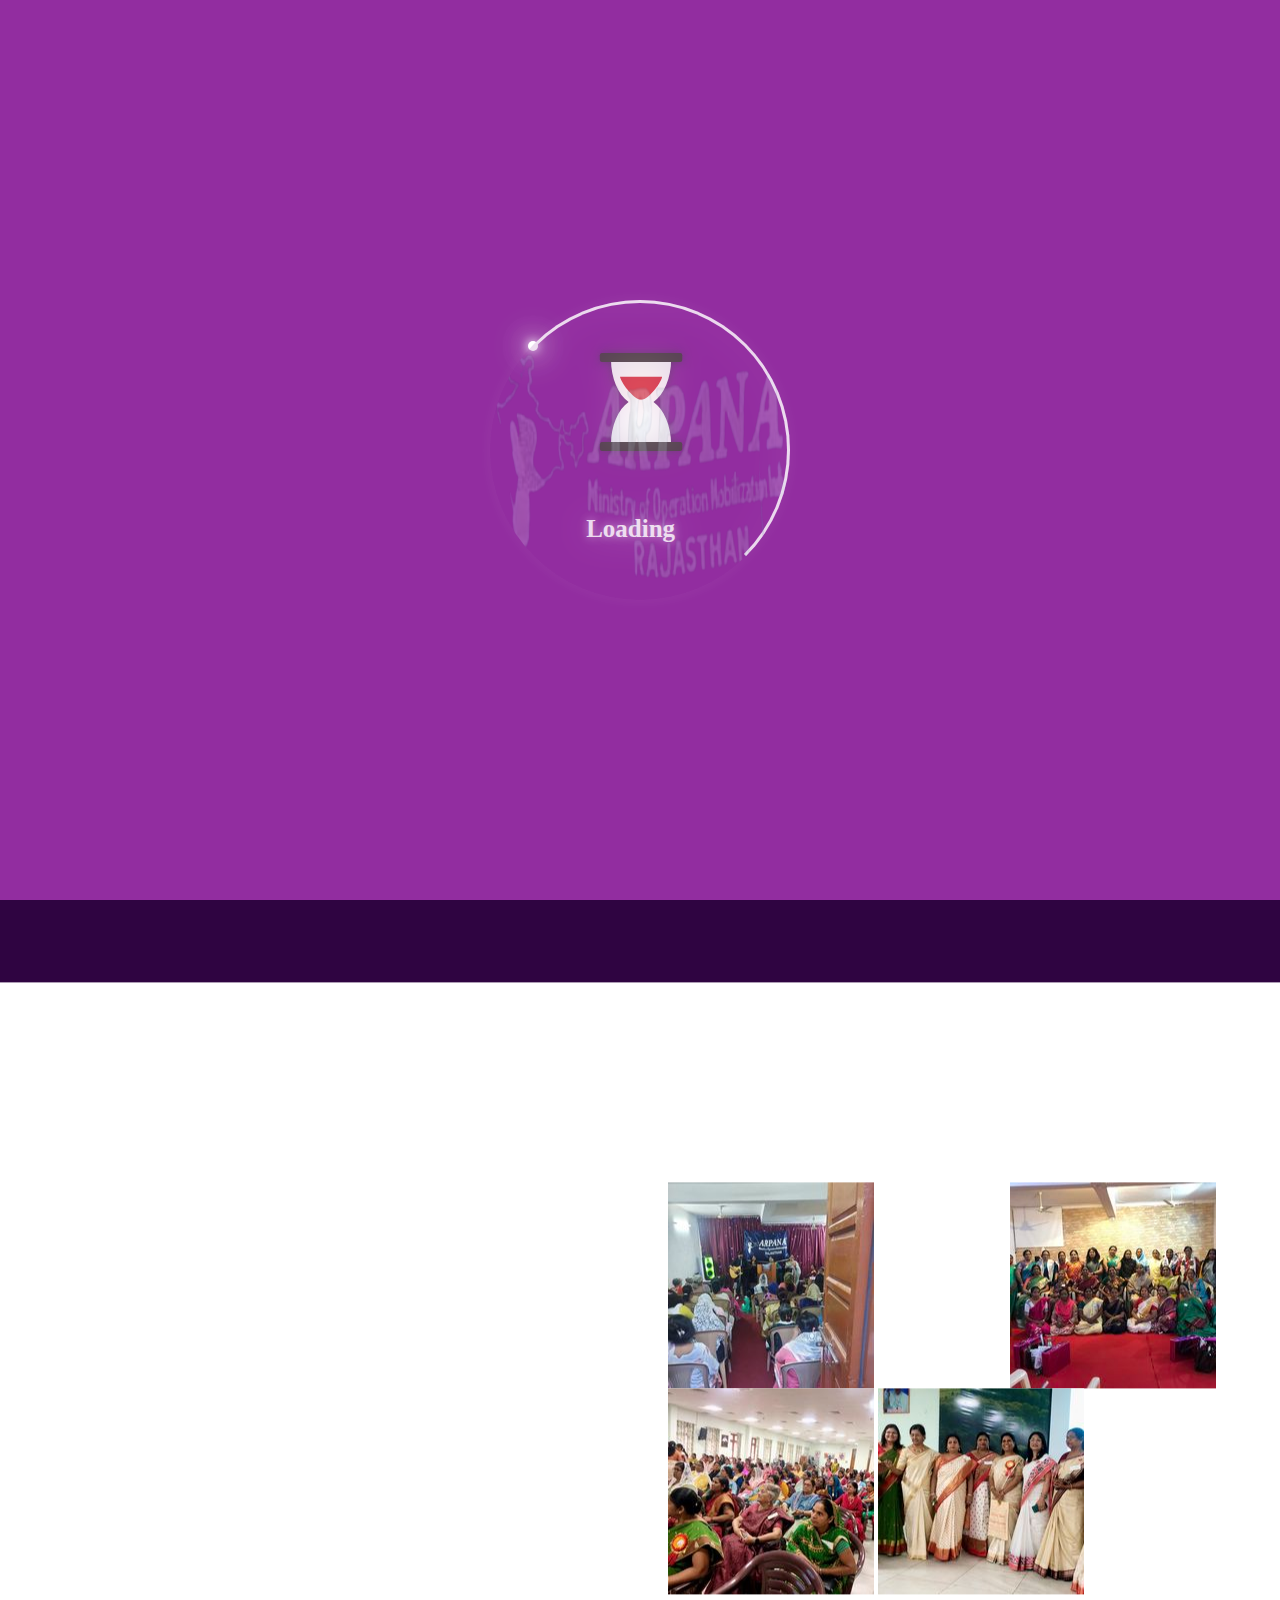
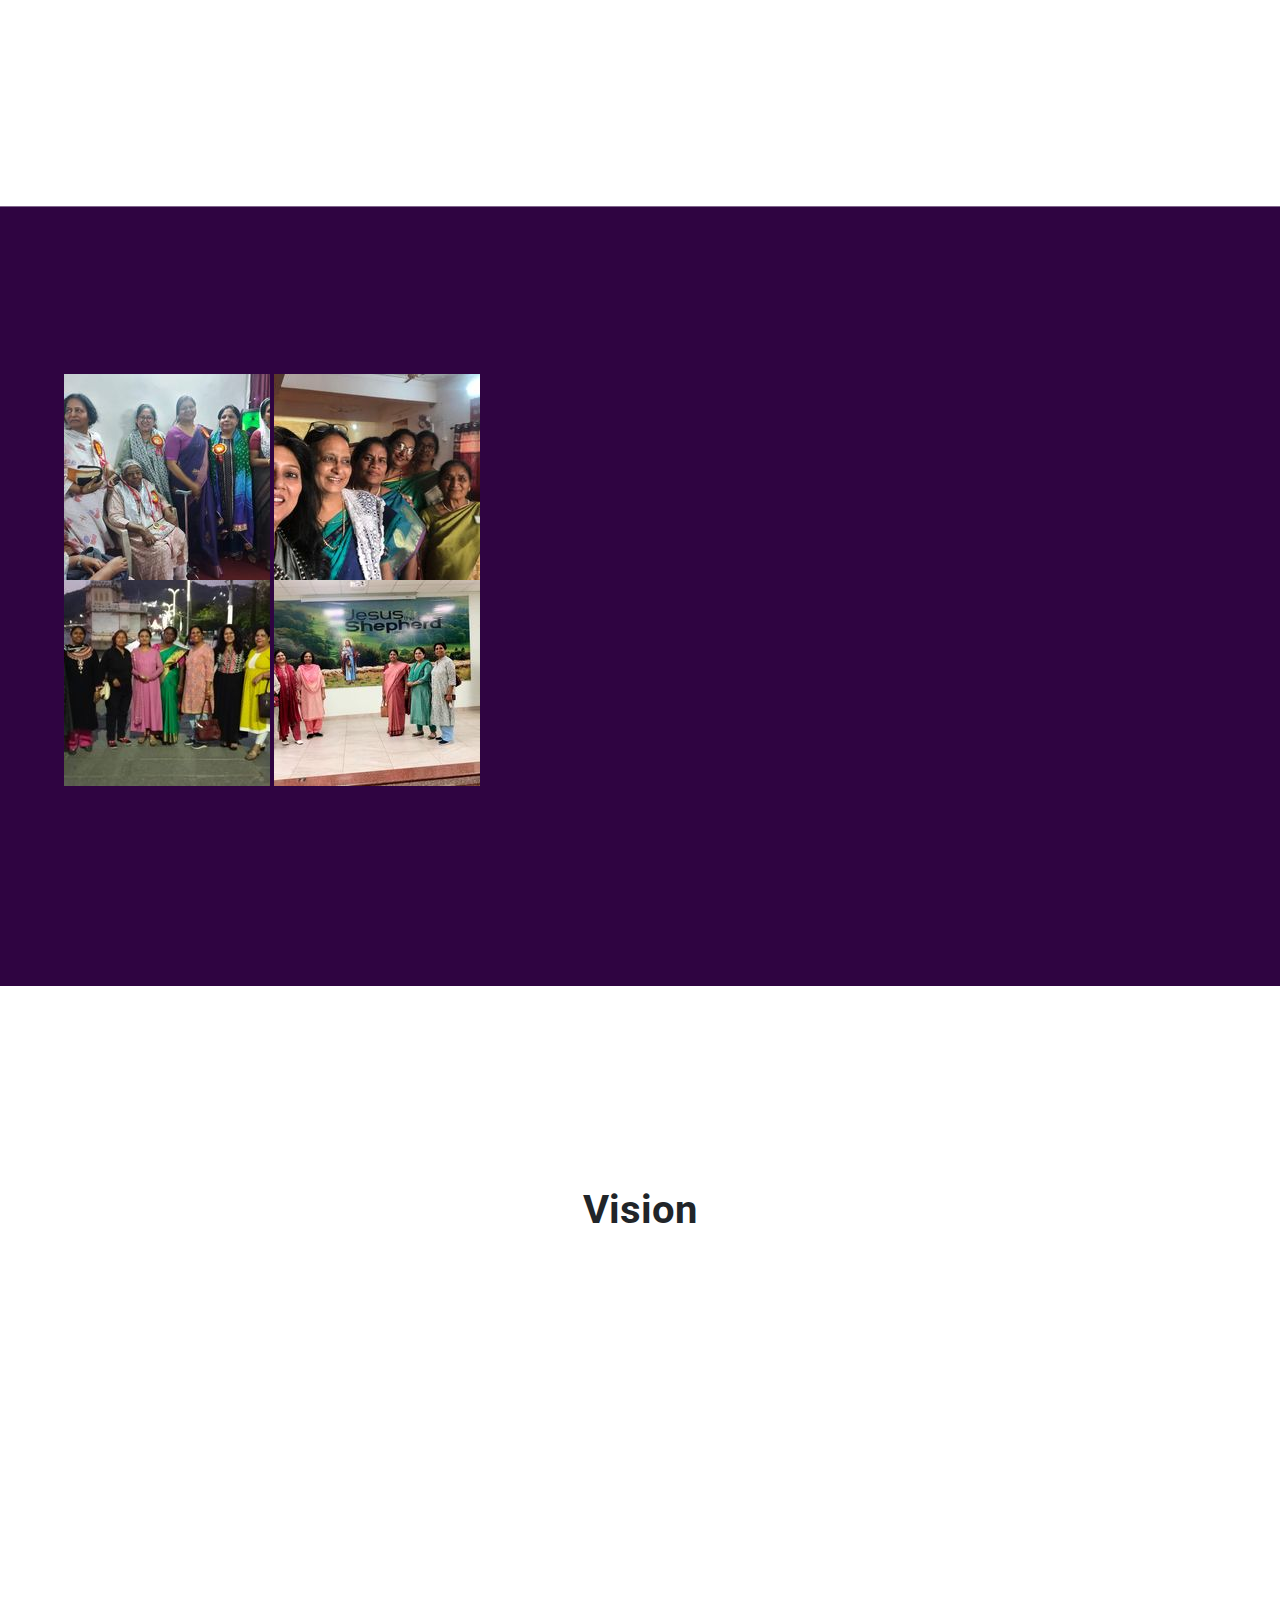
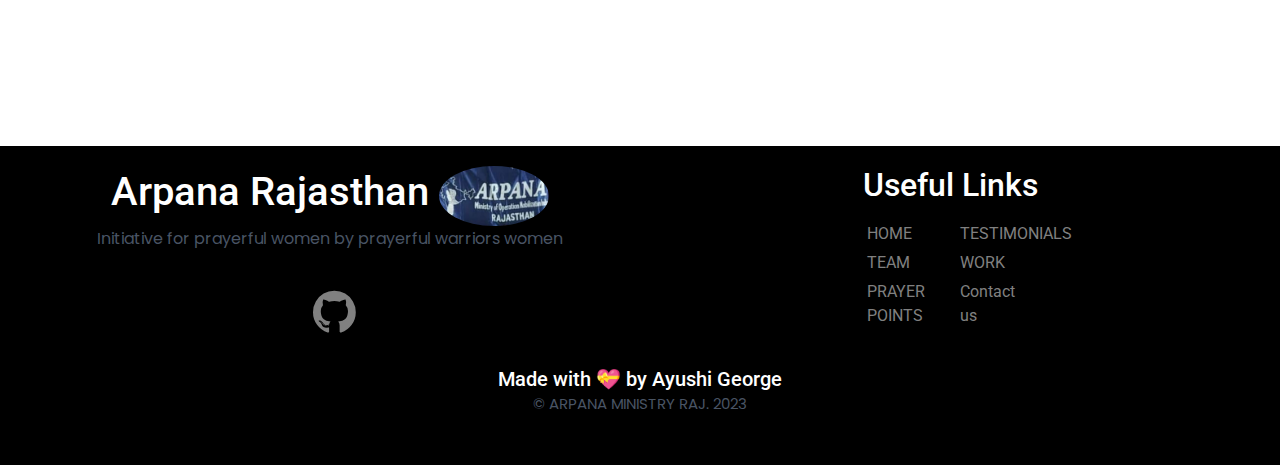
<file: index.html>
<!DOCTYPE html>
<html lang="en">
<head>
    <meta charset="UTF-8">
    <meta http-equiv="X-UA-Compatible" content="IE=edge">
    <meta name="viewport" content="width=device-width, initial-scale=0.8">
    <link href="styles.css" rel="stylesheet" type="text/css">
    <link href="https://unpkg.com/aos@2.3.1/dist/aos.css" rel="stylesheet">
    <script src="https://unpkg.com/aos@2.3.1/dist/aos.js"></script>
    <link rel="stylesheet" href="https://use.fontawesome.com/releases/v5.15.4/css/all.css" integrity="sha384-DyZ88mC6Up2uqS4h/KRgHuoeGwBcD4Ng9SiP4dIRy0EXTlnuz47vAwmeGwVChigm" crossorigin="anonymous"/>
    <link rel="stylesheet" href="https://cdnjs.cloudflare.com/ajax/libs/font-awesome/4.7.0/css/font-awesome.min.css">
    <!-- <link href="https://cdn.jsdelivr.net/npm/bootstrap@5.1.1/dist/css/bootstrap.min.css" rel="stylesheet" integrity="sha384-F3w7mX95PdgyTmZZMECAngseQB83DfGTowi0iMjiWaeVhAn4FJkqJByhZMI3AhiU" crossorigin="anonymous"> -->
    <link rel="icon" href="./images/arlogo-removebg-preview.png">
    <link rel="stylesheet" href="https://maxcdn.bootstrapcdn.com/bootstrap/4.0.0/css/bootstrap.min.css" integrity="sha384-Gn5384xqQ1aoWXA+058RXPxPg6fy4IWvTNh0E263XmFcJlSAwiGgFAW/dAiS6JXm" crossorigin="anonymous">
    <link href = "https://fonts.googleapis.com/icon?family=Material+Icons" rel = "stylesheet">
    <script src="https://code.jquery.com/jquery-3.2.1.slim.min.js" integrity="sha384-KJ3o2DKtIkvYIK3UENzmM7KCkRr/rE9/Qpg6aAZGJwFDMVNA/GpGFF93hXpG5KkN" crossorigin="anonymous"></script>
    <script src="https://cdnjs.cloudflare.com/ajax/libs/popper.js/1.12.9/umd/popper.min.js" integrity="sha384-ApNbgh9B+Y1QKtv3Rn7W3mgPxhU9K/ScQsAP7hUibX39j7fakFPskvXusvfa0b4Q" crossorigin="anonymous"></script>
    <script src="https://maxcdn.bootstrapcdn.com/bootstrap/4.0.0/js/bootstrap.min.js" integrity="sha384-JZR6Spejh4U02d8jOt6vLEHfe/JQGiRRSQQxSfFWpi1MquVdAyjUar5+76PVCmYl" crossorigin="anonymous"></script>
    <title>HackClubRAIT</title>
    <link rel="stylesheet" href="preloader.css">
</head>
<body class="no_scroll_bar_visible">
    <div id="loader_fixed_container">
        <div class="loader_container">
            <!-- <img src="hack_club logo.png" width="300px" height="300px" alt=""> -->
            <!-- <img src="image.png" width="300px" height="300px" alt=""> -->
            <div class="web_logo">
              <div class="border_loader"></div>
              <img id="website_logo" src="images/arlogo-removebg-preview.png" width="300px" height="300px" alt="" style=" position: absolute;
              opacity: .2;
              border-radius: 50%;
              box-shadow: 0px 0px 16px rgba(255, 255, 255, .3);
              backdrop-filter: blur(16px);
              z-index: 9999 !important;" >
    
            </div>
            <div class="area">
                <ul class="circles">
                  <li></li>
                  <li></li>
                  <li></li>
                  <li></li>
                  <li></li>
                  <li></li>
                  <li></li>
                  <li></li>
                  <li></li>
                  <li></li>
                </ul>
              </div>
            <div class="loader_content">
                <div id="hourglass_svg_loader">
                    <svg
                      id="Hourglass_svg"
                      width="93px"
                      height="98px"
                      viewBox="0 0 73 88"
                      version="1.1"
                      xmlns="http://www.w3.org/2000/svg"
                      xmlns:xlink="http://www.w3.org/1999/xlink"
                    >
                      <g id="hourglass">
                          <!-- fill="#ECF1F6" -->
                        <path
                          d="M63.8761664,86 C63.9491436,84.74063 64,83.4707791 64,82.1818182 C64,65.2090455 57.5148507,50.6237818 48.20041,44 C57.5148507,37.3762182 64,22.7909545 64,5.81818182 C64,4.52922091 63.9491436,3.25937 63.8761664,2 L10.1238336,2 C10.0508564,3.25937 10,4.52922091 10,5.81818182 C10,22.7909545 16.4851493,37.3762182 25.79959,44 C16.4851493,50.6237818 10,65.2090455 10,82.1818182 C10,83.4707791 10.0508564,84.74063 10.1238336,86 L63.8761664,86 Z"
                          id="glass"
                          fill="white"
                        ></path>
                        <rect
                          id="top-plate"
                          fill="#4D4544"
                          x="0"
                          y="0"
                          width="74"
                          height="8"
                          rx="2"
                        ></rect>
                        <rect
                          id="bottom-plate"
                          fill="#4D4544"
                          x="0"
                          y="80"
                          width="74"
                          height="8"
                          rx="2"
                        ></rect>
            
                        <g id="top-sand" transform="translate(18, 21)">
                          <clipPath id="top-clip-path" fill="white">
                            <rect x="0" y="0" width="38" height="21"></rect>
                          </clipPath>
            
                          <path
                            fill="#dc3545"
                            clip-path="url(#top-clip-path)"
                            d="M38,0 C36.218769,7.51704545 24.818769,21 19,21 C13.418769,21 1.9,7.63636364 0,0 L38,0 Z"
                          ></path>
                        </g>
            
                        <g id="bottom-sand" transform="translate(18, 55)">
                          <clipPath id="bottom-clip-path" fill="white">
                            <rect x="0" y="0" width="38" height="21"></rect>
                          </clipPath>
            
                          <g clip-path="url(#bottom-clip-path)">
                            <path
                              fill="#821eff"
                              d="M0,21 L38,21 C36.1,13.3636364 24.581231,0 19,0 C13.181231,0 1.781231,13.4829545 0,21 Z"
                            ></path>
                          </g>
                        </g>
                      </g>
                    </svg>
                  </div>
                  <div class="loading_process">
                    Loading<span class="dots"
                      ><span class="dot1">.</span><span class="dot2">.</span
                      ><span class="dot3">.</span></span
                    >
                  </div>
            </div>
    
        </div>
    </div>
    <nav class="nav navbar navbar-expand-lg navbar-dark fixed-top">
        <div class="progress-container">
            <div class="progress-bar" id="myBar"></div>
        </div>
        <a class="header" href="index.html">
            <img id="logo" src="./images/arlogo-removebg-preview.png">
            <div class="logo_header">
            
            <span style="color: #821ff3;">Arpana</span>
        
            </div>
        </a> 
        
        <button class="navbar-toggler" type="button" data-toggle="collapse" data-target="#navbarSupportedContent" aria-controls="navbarSupportedContent" aria-expanded="false" aria-label="Toggle navigation">
          <span class="navbar-toggler-icon"></span>
        </button>
        <div class="collapse navbar-collapse" id="navbarSupportedContent">
          <ul class="nav navbars navbar-nav ml-auto">
            <li><a href="index.html" class="active hover-line nav navbars">HOME</a></li><!-- NAVBAR HIGHLIGHT FOR CURRENT PAGE -->
            <li><a href="team.html" class="hover-line nav navbars">TEAM</a></li>
            <li><a href="projects.html"  class="hover-line nav navbars">MEETING</a></li>
            <li><a href="contributer.html"  class="hover-line nav navbars">PRAYING POINTS</a></li>
            <li><a href="opportunity.html"  class="hover-line nav navbars">TESTIMONIALS</a></li>
            <li><a href="blogs.html"  class="hover-line nav navbars">WORK</a></li>
            <li><a href="contact.html"  class="hover-line nav navbars">CONTACT US</a></li>
        </div>
      </nav>
    <div id="home_welcome" data-aos="zoom-out">
        <div id="banner_data">
            <h1 id="hackclub">ARPANA Rajasthan</h1><br>
            <h1 id ="hackclub-des">GOOD SHEPHERD MINISTRY</h1>
        </div>
    </div>
    <div class="context">
       
    </div>


<div class="area" >
            <ul class="circles">
                    <li></li>
                    <li></li>
                    <li></li>
                    <li></li>
                    <li></li>
                    <li></li>
                    <li></li>
                    <li></li>
                    <li></li>
                    <li></li>
            </ul>
    </div >
    <div id="home_about" style="transform: translateY(10%);">
        <div class="content" data-aos="fade-right">
            <h1><b>About Arpana</b></h1><br>
            <h3>Arpana Ministry is a chain of praying warriors all over India. It is a women only ministry, which tends to make impact with their prayers. We are committed to spiritual welfare of people and uplift them in means of prayer and meetings.
              This website serves as Arpana Ministry all in one place, you can prayer with us, contact us, connect with other prayer warriors of your city.
              May God bless us all
            </h3>
        </div>
        <div class="img-box">
            <img class="home_illus" src="images/armeet3.jpg">
            <img class="home_illus" src="images/armeet5.jpg">
            <img class="home_illus" src="images/armeet7.jpg">
            <img class="home_illus" src="images/armeet8.jpg">
        </div>
        
    </div>
    <div id="home_rait">
        <div class="img-box1">
            <img class="home_illus1" src="images/coreteam1.jpg">
            <img class="home_illus1" src="images/arpanateam1.jpg">
            <img class="home_illus1" src="images/arudp.jpg">
            <img class="home_illus1" src="images/coreteam4.jpg">
        </div>
        <div class="content" data-aos="fade-left">
            <h1><b>Arpana Jaipur</b></h1><br>
            <h3>Arpana Ministries is where all spiritual and faithful Christian ladies, who are focused essentially on <b>JESUS CHRIST</b>.
            </h3>
        </div>
    </div>
    <div id="home_vision">
        <h1><b>Vision</b></h1><br>
        <div data-aos="fade-up">
        <h2>Our aim is to flourish <br>the COMBINE PRAYER culture<br> to create a favorable environment for <br><b>all the sister from all the districts of Rajasthan.</b>      
        </h2><br><br>
        <h2>Let’s come together and learn, interact, and grow. 💻 </h2>
        </div><br>
    </div>
      <div id="navtbut" class="disappear">
      <a href = "#top">
        <button id = "buttontop">
        <i class = "material-icons">arrow_upward</i>  
        </button>
      </a>
            </div>
    <footer>
        <div class="footer">
            <div class="column1">
                <div class="footerHeading">
                    <div class="footerHeading1">
                        <h1>Arpana Rajasthan</h1>
                        <div class="logo-img">
                            <img src="./images/arlogo.jpg">
                        </div>
                    </div>
                    <p>Initiative for prayerful women by prayerful warriors women</p>
                </div>
                <div class="contactLink">
                    <div class="wrapper">
                        <ul>
                          <a href="https://github.com/ayushigeorge" target="_blank"><li class="github"><i class="fa fa-github fa-2x" aria-hidden="true"></i></li></a>
                         </ul>
                    </div>

                </div>

            </div>
            <div class="column2">
                <h2>Useful Links</h2>
                <div class="footerLinks">
                    <div class="g1">
                        <a href="index.html">HOME</a>
                        <a href="team.html">TEAM</a>
                        <a href="projects.html">PRAYER POINTS</a>
                    </div>
                    <div class="g2">
                        <a href="contributer.html">TESTIMONIALS</a>
                        <a href="opportunity.html"> WORK</a>
                        <a href="contact.html">Contact us</a>
                    </div>
                </div>

            </div>

        </div>
        <br><H5 style="margin: 0px;">Made with 💝 by Ayushi George</H5>
        <p style="display: flex; justify-content: center; padding-bottom: 1%; font-size: 15px;">&#169 ARPANA MINISTRY RAJ. 2023</p>
    </footer>
</body>
<script src="preloader.js"></script>
<script>

    AOS.init({
      duration: 1200,
    })
    // When the user scrolls the page, execute myFunction 
    window.onscroll = function() {myFunction()};
    document.getElementById("myBar").style.background="#EB384E";
    function myFunction() {
    var winScroll = document.body.scrollTop || document.documentElement.scrollTop;
    var height = document.documentElement.scrollHeight - document.documentElement.clientHeight;
    var scrolled = (winScroll / height) * 100;
    document.getElementById("myBar").style.width = scrolled + "%";
    }
    </script>
    <script>
      navtbut = document.getElementById("navtbut");

var navToTop = function () {
    var y = window.scrollY;
    if (y >= 220) {
        navtbut.className = "appear"
    } 
    else {
        navtbut.className = "disappear"
    }
};

window.addEventListener("scroll", navToTop);
    </script>

<!-- <script src="burger.js"></script> -->
</html>
</file>
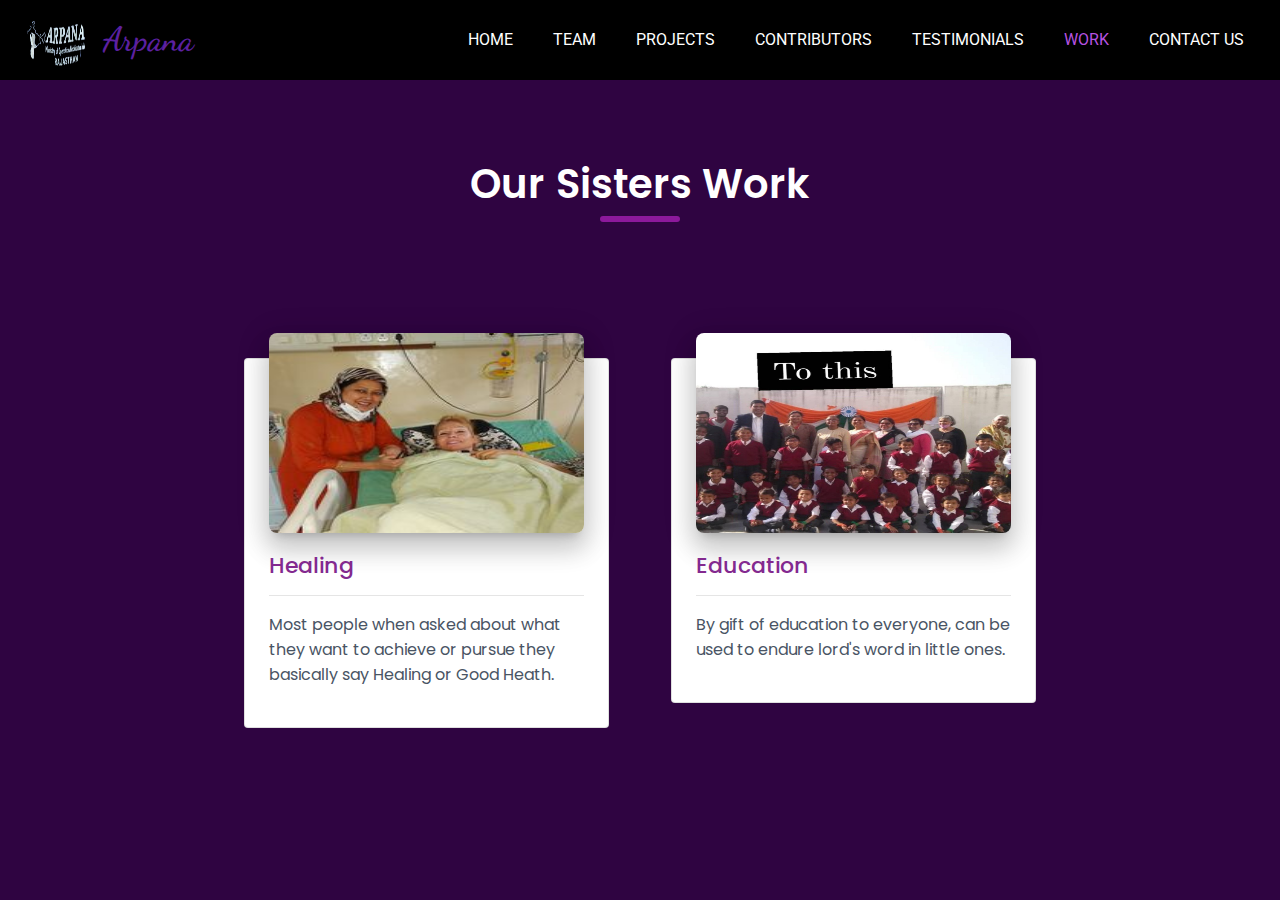
<file: blogs.html>
<!DOCTYPE html>
<html lang="en">
<head>
    <meta charset="UTF-8">
    <meta http-equiv="X-UA-Compatible" content="IE=edge">
    <meta name="viewport" content="width=device-width, initial-scale=0.8">
    <link href="styles.css" rel="stylesheet" type="text/css">
    <link href="https://unpkg.com/aos@2.3.1/dist/aos.css" rel="stylesheet">
    <script src="https://unpkg.com/aos@2.3.1/dist/aos.js"></script>
    <link rel="stylesheet" href="https://cdnjs.cloudflare.com/ajax/libs/font-awesome/4.7.0/css/font-awesome.min.css">
    <!-- <link href="https://cdn.jsdelivr.net/npm/bootstrap@5.1.1/dist/css/bootstrap.min.css" rel="stylesheet" integrity="sha384-F3w7mX95PdgyTmZZMECAngseQB83DfGTowi0iMjiWaeVhAn4FJkqJByhZMI3AhiU" crossorigin="anonymous"> -->
    <link rel="stylesheet" href="https://maxcdn.bootstrapcdn.com/bootstrap/4.0.0/css/bootstrap.min.css" integrity="sha384-Gn5384xqQ1aoWXA+058RXPxPg6fy4IWvTNh0E263XmFcJlSAwiGgFAW/dAiS6JXm" crossorigin="anonymous">
    <link rel="icon" href="./images/hackclubrait-logo.png">
    <script src="https://code.jquery.com/jquery-3.2.1.slim.min.js" integrity="sha384-KJ3o2DKtIkvYIK3UENzmM7KCkRr/rE9/Qpg6aAZGJwFDMVNA/GpGFF93hXpG5KkN" crossorigin="anonymous"></script>
    <script src="https://cdnjs.cloudflare.com/ajax/libs/popper.js/1.12.9/umd/popper.min.js" integrity="sha384-ApNbgh9B+Y1QKtv3Rn7W3mgPxhU9K/ScQsAP7hUibX39j7fakFPskvXusvfa0b4Q" crossorigin="anonymous"></script>
    <script src="https://maxcdn.bootstrapcdn.com/bootstrap/4.0.0/js/bootstrap.min.js" integrity="sha384-JZR6Spejh4U02d8jOt6vLEHfe/JQGiRRSQQxSfFWpi1MquVdAyjUar5+76PVCmYl" crossorigin="anonymous"></script>
    <title>Blogs</title>
</head>
<body class="scroll_bar_visible">
    <nav class="nav navbar navbar-expand-lg navbar-dark fixed-top">
        <div class="progress-container">
            <div class="progress-bar" id="myBar"></div>
        </div>
        <a class="header" href="index.html">
            <img id="logo" src="./images/arlogo-removebg-preview.png">
            <div class="logo_header">
            
            <span style="color: #5c20a1;">Arpana</span>
            
            </div>
        </a> 
        
        <button class="navbar-toggler" type="button" data-toggle="collapse" data-target="#navbarSupportedContent" aria-controls="navbarSupportedContent" aria-expanded="false" aria-label="Toggle navigation">
          <span class="navbar-toggler-icon"></span>
        </button>
        <div class="collapse navbar-collapse" id="navbarSupportedContent">
          <ul class="nav navbars navbar-nav ml-auto">
            <li><a href="index.html" class="hover-line nav navbars">HOME</a></li>
            <li><a href="team.html" class="hover-line nav navbars">TEAM</a></li>
            <li><a href="projects.html"  class="hover-line nav navbars">PROJECTS</a></li>
            <li><a href="contributer.html"  class="hover-line nav navbars">CONTRIBUTORS</a></li>
            <li><a href="opportunity.html"  class="hover-line nav navbars">TESTIMONIALS</a></li>
            <li><a href="blogs.html"  class="active hover-line nav navbars">WORK</a></li><!-- NAVBAR HIGHLIGHT FOR CURRENT PAGE -->
            <li><a href="contact.html"  class="hover-line nav navbars">CONTACT US</a></li>
        </div>
    </nav>
    
    <h2 class="section-title">Our Sisters Work</h2>
    <div class="underline"></div>
    <div class="container-fluid" style="margin: 8rem auto;">
        <div class="row" style=" justify-content: center;">
           <div class="col-lg-4 col-md-4 col-sm-12">
              <div class="card">
                 <img src="./images/testi.jpg" alt="heath">
                 <h6>
                    Healing
                 </h6>
                 <hr class="mx-auto w-100">
                 <p>
                    Most people when asked about what they want to achieve or pursue they basically say Healing or Good Heath.
                 </p>
               </div>
           </div>
           <div class="col-lg-4 col-md-4 col-sm-12">
              <div class="card">
                 <img src="./images/testi1.jpg" alt="education">
                 <h6>
                    Education
                 </h6>
                 <hr class="mx-auto w-100">
                 <p>
                     By gift of education to everyone, can be used to endure lord's word in little ones.
                 </p>
              </div>
           </div>
        </div>
     </div>
</body>
<script>    
    AOS.init({
      duration: 1200,
    })
    // When the user scrolls the page, execute myFunction 
    window.onscroll = function() {myFunction()};
    document.getElementById("myBar").style.background="#EB384E";
    function myFunction() {
    var winScroll = document.body.scrollTop || document.documentElement.scrollTop;
    var height = document.documentElement.scrollHeight - document.documentElement.clientHeight;
    var scrolled = (winScroll / height) * 100;
    document.getElementById("myBar").style.width = scrolled + "%";
    }
    </script>
<!-- <script src="burger.js"></script> -->
</html>
</file>
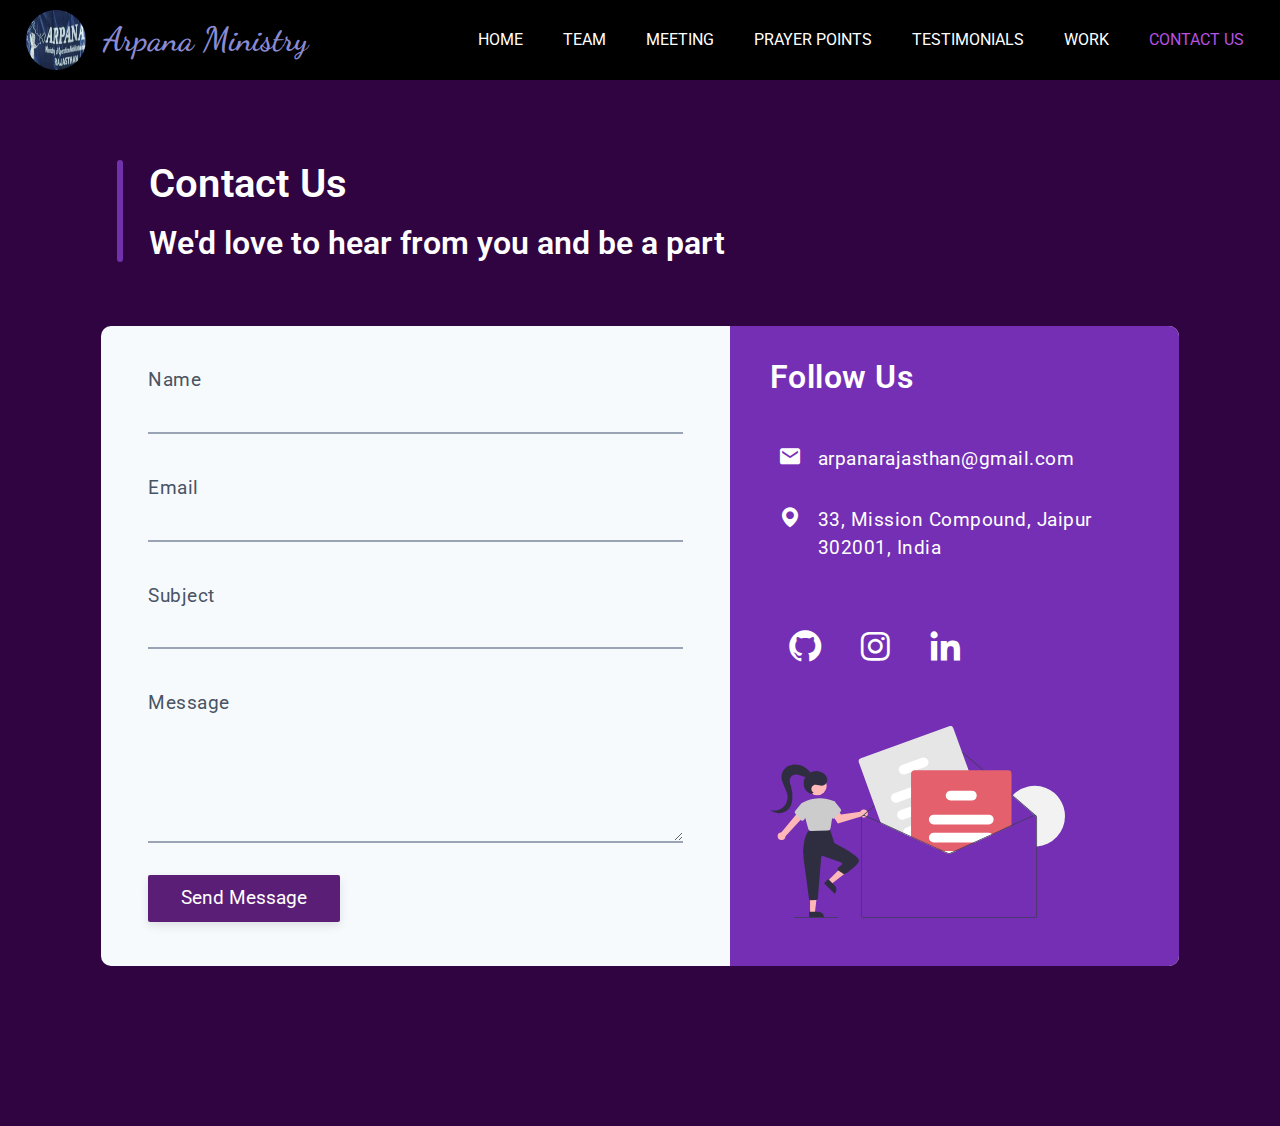
<file: contact.html>
<!DOCTYPE html>
<html lang="en">
<head>
    <meta charset="UTF-8">
    <meta http-equiv="X-UA-Compatible" content="IE=edge">
    <meta name="viewport" content="width=device-width, initial-scale=1.0">
    <link href="styles.css" rel="stylesheet" type="text/css">
    <link href="https://unpkg.com/aos@2.3.1/dist/aos.css" rel="stylesheet">
    <script src="https://unpkg.com/aos@2.3.1/dist/aos.js"></script>
    <link rel="stylesheet" href="https://cdnjs.cloudflare.com/ajax/libs/font-awesome/4.7.0/css/font-awesome.min.css">
    <link rel="stylesheet" href="https://cdn.jsdelivr.net/npm/boxicons@2.0.9/css/boxicons.min.css">
    <link href="https://cdn.jsdelivr.net/npm/bootstrap@5.1.1/dist/css/bootstrap.min.css" rel="stylesheet" integrity="sha384-F3w7mX95PdgyTmZZMECAngseQB83DfGTowi0iMjiWaeVhAn4FJkqJByhZMI3AhiU" crossorigin="anonymous">
    <link rel="stylesheet" href="https://maxcdn.bootstrapcdn.com/bootstrap/4.0.0/css/bootstrap.min.css" integrity="sha384-Gn5384xqQ1aoWXA+058RXPxPg6fy4IWvTNh0E263XmFcJlSAwiGgFAW/dAiS6JXm" crossorigin="anonymous">
    <link rel="icon" href="./images/arlogo-removebg-preview.png">
    
    <script src="https://code.jquery.com/jquery-3.2.1.slim.min.js" integrity="sha384-KJ3o2DKtIkvYIK3UENzmM7KCkRr/rE9/Qpg6aAZGJwFDMVNA/GpGFF93hXpG5KkN" crossorigin="anonymous"></script>
    <script src="https://cdnjs.cloudflare.com/ajax/libs/popper.js/1.12.9/umd/popper.min.js" integrity="sha384-ApNbgh9B+Y1QKtv3Rn7W3mgPxhU9K/ScQsAP7hUibX39j7fakFPskvXusvfa0b4Q" crossorigin="anonymous"></script>
    <script src="https://maxcdn.bootstrapcdn.com/bootstrap/4.0.0/js/bootstrap.min.js" integrity="sha384-JZR6Spejh4U02d8jOt6vLEHfe/JQGiRRSQQxSfFWpi1MquVdAyjUar5+76PVCmYl" crossorigin="anonymous"></script>

    <title>Contact Us</title>
</head>
<body class="scroll_bar_visible">
   
    <nav class="nav navbar navbar-expand-lg navbar-dark fixed-top">
        <div class="progress-container">
            <div class="progress-bar" id="myBar"></div>
        </div>
        <a class="header" href="index.html">
            <img id="logo" src="./images/arlogo-removebg-preview.png">
            <div class="logo_header">
            
            <span style="color: #5636a0;">Arpana</span>
           
            </div>
        </a>

        <button class="navbar-toggler" type="button" data-toggle="collapse" data-target="#navbarSupportedContent" aria-controls="navbarSupportedContent" aria-expanded="false" aria-label="Toggle navigation">
          <span class="navbar-toggler-icon"></span>
        </button>
        <div class="collapse navbar-collapse" id="navbarSupportedContent">
          <ul class="nav navbars navbar-nav ml-auto">
            <li><a href="index.html" class="hover-line nav navbars">HOME</a></li>
            <li><a href="team.html" class="hover-line nav navbars">TEAM</a></li>
            <li><a href="projects.html"  class="hover-line nav navbars">MEETING</a></li>
            <li><a href="contributer.html"  class="hover-line nav navbars">PRAYER POINTS</a></li>
            <li><a href="opportunity.html"  class="hover-line nav navbars">TESTIMONIALS</a></li>
            <li><a href="blogs.html"  class="hover-line nav navbars">BLOGS</a></li>
            <li><a href="contact.html"  class="active hover-line nav navbars">CONTACT US</a></li><!-- NAVBAR HIGHLIGHT FOR CURRENT PAGE -->
        </div>
      </nav>
<!DOCTYPE html>
<html lang="en">
   <head>
      <meta charset="UTF-8">
      <meta http-equiv="X-UA-Compatible" content="IE=edge">
      <meta name="viewport" content="width=device-width, initial-scale=1.0">
      <link href="styles.css" rel="stylesheet" type="text/css">
      <link href="https://unpkg.com/aos@2.3.1/dist/aos.css" rel="stylesheet">
      <script src="https://unpkg.com/aos@2.3.1/dist/aos.js"></script>
      <link rel="stylesheet" href="https://cdnjs.cloudflare.com/ajax/libs/font-awesome/4.7.0/css/font-awesome.min.css">
      <link rel="stylesheet" href="https://cdn.jsdelivr.net/npm/boxicons@2.0.9/css/boxicons.min.css">
      <link href="https://cdn.jsdelivr.net/npm/bootstrap@5.1.1/dist/css/bootstrap.min.css" rel="stylesheet" integrity="sha384-F3w7mX95PdgyTmZZMECAngseQB83DfGTowi0iMjiWaeVhAn4FJkqJByhZMI3AhiU" crossorigin="anonymous">
      <link rel="stylesheet" href="https://maxcdn.bootstrapcdn.com/bootstrap/4.0.0/css/bootstrap.min.css" integrity="sha384-Gn5384xqQ1aoWXA+058RXPxPg6fy4IWvTNh0E263XmFcJlSAwiGgFAW/dAiS6JXm" crossorigin="anonymous">
      <link rel="icon" href="./images/arlogo.jpg">
      <script src="https://code.jquery.com/jquery-3.2.1.slim.min.js" integrity="sha384-KJ3o2DKtIkvYIK3UENzmM7KCkRr/rE9/Qpg6aAZGJwFDMVNA/GpGFF93hXpG5KkN" crossorigin="anonymous"></script>
      <script src="https://cdnjs.cloudflare.com/ajax/libs/popper.js/1.12.9/umd/popper.min.js" integrity="sha384-ApNbgh9B+Y1QKtv3Rn7W3mgPxhU9K/ScQsAP7hUibX39j7fakFPskvXusvfa0b4Q" crossorigin="anonymous"></script>
      <script src="https://maxcdn.bootstrapcdn.com/bootstrap/4.0.0/js/bootstrap.min.js" integrity="sha384-JZR6Spejh4U02d8jOt6vLEHfe/JQGiRRSQQxSfFWpi1MquVdAyjUar5+76PVCmYl" crossorigin="anonymous"></script>
      <title>Contact Us</title>
   </head>
   <body class="scroll_bar_visible">
      <nav class="nav navbar navbar-expand-lg navbar-dark fixed-top">
         <div class="progress-container">
            <div class="progress-bar" id="myBar"></div>
         </div>
         <a class="header" href="index.html">
            <img id="logo" src="./images/arlogo.jpg">
            <div class="logo_header">
               
               <span style="color: #8a8bd3;">Arpana Ministry</span>
               
            </div>
         </a>
         <button class="navbar-toggler" type="button" data-toggle="collapse" data-target="#navbarSupportedContent" aria-controls="navbarSupportedContent" aria-expanded="false" aria-label="Toggle navigation">
         <span class="navbar-toggler-icon"></span>
         </button>
         <div class="collapse navbar-collapse" id="navbarSupportedContent">
            <ul class="nav navbars navbar-nav ml-auto">
            <li><a href="index.html" class="hover-line nav navbars">HOME</a></li>
            <li><a href="team.html" class="hover-line nav navbars">TEAM</a></li>
            <li><a href="projects.html"  class="hover-line nav navbars">MEETING</a></li>
            <li><a href="contributer.html"  class="hover-line nav navbars">PRAYER POINTS</a></li>
            <li><a href="opportunity.html"  class="hover-line nav navbars">TESTIMONIALS</a></li>
            <li><a href="blogs.html"  class="hover-line nav navbars">WORK</a></li>
            <li><a href="contact.html"  class="active hover-line nav navbars">CONTACT US</a></li>
            <!-- NAVBAR HIGHLIGHT FOR CURRENT PAGE -->
         </div>
      </nav>
      <section id="contact">
         <div class="container contact">
            <div class="contact_title">
               <h1>Contact Us</h1>
               <h2>We'd love to hear from you and be a part</h2>
            </div>
            <div class="contact_form row">
               <div class="col-md-7 form">
                  <form>
                     <div class="input-group">
                        <label for="name">Name</label>
                        <input type="text" name="Name" id="name" placeholder=" " required />
                     </div>
                     <div class="input-group">
                        <label for="email">Email</label>
                        <input type="text" name="Email" id="email" placeholder=" " required />
                     </div>
                     <div class="input-group">
                        <label for="sub">Subject</label>
                        <input type="text" name="Subject" id="sub" placeholder=" " required />
                     </div>
                     <div class="input-group">
                        <label for="msg">Message</label>
                        <textarea name="Message" id="msg" placeholder=" " rows="4" required></textarea>
                     </div>
                     <button type="submit" class="btn btn-submit">Send Message</button>
                  </form>
               </div>
               <div class="col-md-5 follow">
                  <h3>Follow Us</h3>
                  <div class="contact_link">
                     <a href="#">
                     <i class="bx bxs-envelope"></i>
                     <span>arpanarajasthan@gmail.com</span>
                     </a>
                     <a href="#">
                     <i class="bx bxs-map"></i>
                     <span>33, Mission Compound, Jaipur 302001, India</span>
                     </a>
                  </div>
                  <div class="social_link">
                     <a href="https://github.com/ayushigeorge"><i class="bx bxl-github"></i></a>
                     <a href="https://www.instagram.com/theengineergeorge"><i class="bx bxl-instagram"></i></a>
                     <a href="https://www.linkedin.com/company/ayushi-george"><i class="bx bxl-linkedin"></i></a>
                  </div>
                  <img src="./images/newsletter.svg"/>
               </div>
            </div>
         </div>
      </section>
   </body>
</html>
</file>
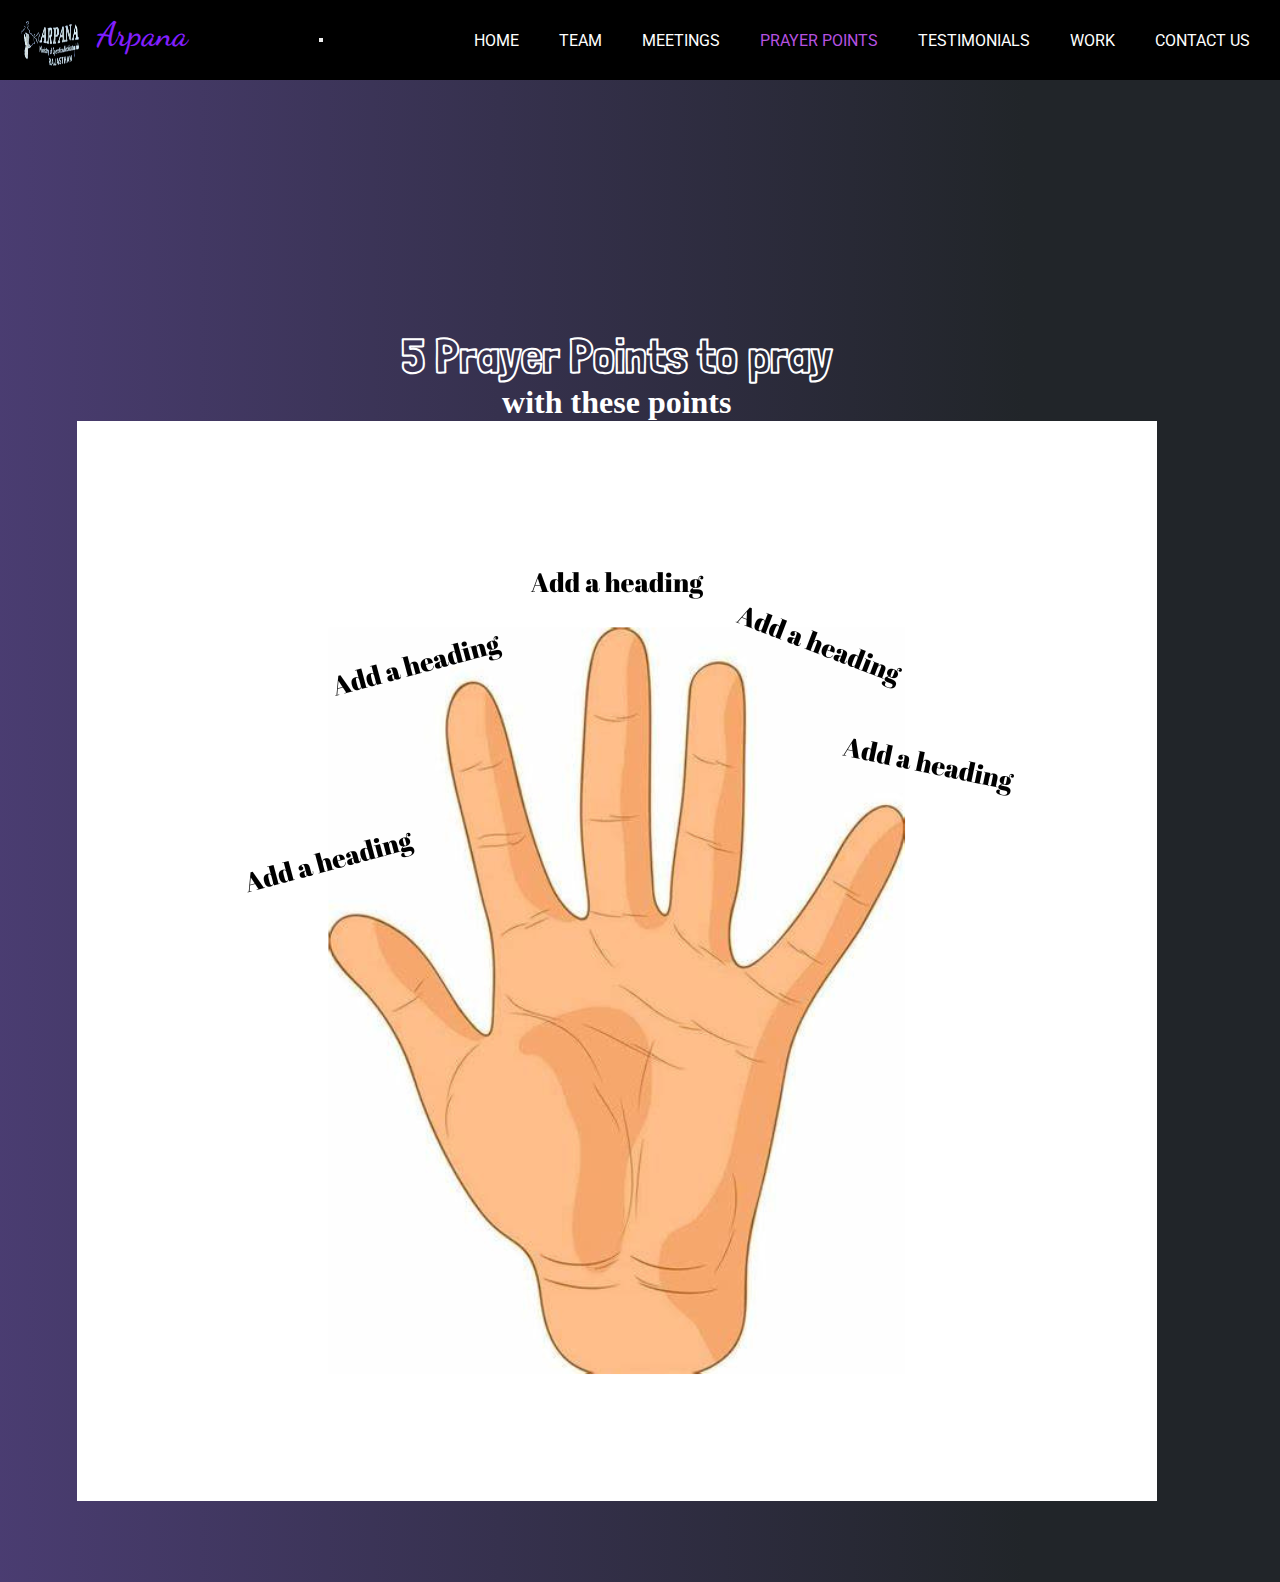
<file: contributer.html>
<!DOCTYPE html>
<html lang="en">

<head>
    <meta charset="UTF-8">
    <meta http-equiv="X-UA-Compatible" content="IE=edge">
    <meta name="viewport" content="width=device-width, initial-scale=1.0">
    <link href="styles.css" rel="stylesheet" type="text/css">
    <link href="https://unpkg.com/aos@2.3.1/dist/aos.css" rel="stylesheet">
    <script src="https://unpkg.com/aos@2.3.1/dist/aos.js"></script>
    <link href="https://cdn.jsdelivr.net/npm/bootstrap@5.1.1/dist/css/bootstrap.min.css" rel="stylesheet"
        integrity="sha384-F3w7mX95PdgyTmZZMECAngseQB83DfGTowi0iMjiWaeVhAn4FJkqJByhZMI3AhiU" crossorigin="anonymous">
    <!-- <link rel="stylesheet" href="https://maxcdn.bootstrapcdn.com/bootstrap/4.0.0/css/bootstrap.min.css" integrity="sha384-Gn5384xqQ1aoWXA+058RXPxPg6fy4IWvTNh0E263XmFcJlSAwiGgFAW/dAiS6JXm" crossorigin="anonymous"> -->
    <link rel="icon" href="./images/hackclubrait-logo.png">
    <script src="https://code.jquery.com/jquery-3.2.1.slim.min.js"
        integrity="sha384-KJ3o2DKtIkvYIK3UENzmM7KCkRr/rE9/Qpg6aAZGJwFDMVNA/GpGFF93hXpG5KkN"
        crossorigin="anonymous"></script>
    <script src="https://cdnjs.cloudflare.com/ajax/libs/popper.js/1.12.9/umd/popper.min.js"
        integrity="sha384-ApNbgh9B+Y1QKtv3Rn7W3mgPxhU9K/ScQsAP7hUibX39j7fakFPskvXusvfa0b4Q"
        crossorigin="anonymous"></script>
    <script src="https://maxcdn.bootstrapcdn.com/bootstrap/4.0.0/js/bootstrap.min.js"
        integrity="sha384-JZR6Spejh4U02d8jOt6vLEHfe/JQGiRRSQQxSfFWpi1MquVdAyjUar5+76PVCmYl"
        crossorigin="anonymous"></script>

    <title>Contributors</title>
    <style>
        .contributor_svg_section{
            display: flex;
            justify-content: space-between;
            
            background: linear-gradient(90deg,#4f477ad7 , #212529 80%);
            padding: 6%;
            padding-top: 11%;
            padding-right: 1%;

        }
        .contributor_svg_section svg{
            width: 55%;
            margin-right: 4%;
        }
       
    </style>
</head>

<body class="scroll_bar_visible">
    <nav class="nav navbar navbar-expand-lg navbar-dark fixed-top">
        <div class="progress-container">
            <div class="progress-bar" id="myBar"></div>
        </div>
        <a class="header" href="index.html">
            <img id="logo" src="./images/arlogo-removebg-preview.png">
            <div class="logo_header">
                <span style="color: #859fc7;">
                    
                        <span style="color: #821fff;">Arpana</span>
                        
            </div>
        </a>

        <button class="navbar-toggler" type="button" data-toggle="collapse" data-target="#navbarSupportedContent"
            aria-controls="navbarSupportedContent" aria-expanded="false" aria-label="Toggle navigation">
            <span class="navbar-toggler-icon"></span>
        </button>
        <div class="collapse navbar-collapse" id="navbarSupportedContent">
            <ul class="nav navbars navbar-nav ms-auto">
                <li><a href="index.html" class="hover-line nav navbars">HOME</a></li>
                <li><a href="team.html" class="hover-line nav navbars">TEAM</a></li>
                <li><a href="projects.html" class="hover-line nav navbars">MEETINGS</a></li>
                <li><a href="contributer.html" class="active hover-line nav navbars">PRAYER POINTS</a></li>
                <!-- NAVBAR  HIGHLIGHT FOR CURRENT PAGE -->
                <li><a href="opportunity.html" class="hover-line nav navbars">TESTIMONIALS</a></li>
                <li><a href="blogs.html" class="hover-line nav navbars">WORK</a></li>
                <li><a href="contact.html" class="hover-line nav navbars">CONTACT US</a></li>
        </div>
    </nav>
    <div class="contributor_svg_section">
        <!-- height="505.29587" -->
        
        <div class="contributor_text">
            <h2 style="text-align:center"> 5 Prayer Points to pray</h2>
            <h4 style=" text-align:center">with these points</h4>
            <img src="images/Add a heading.png" >
        </div>
    </div>
   
    
    
    
    
</body>


</html>
</file>
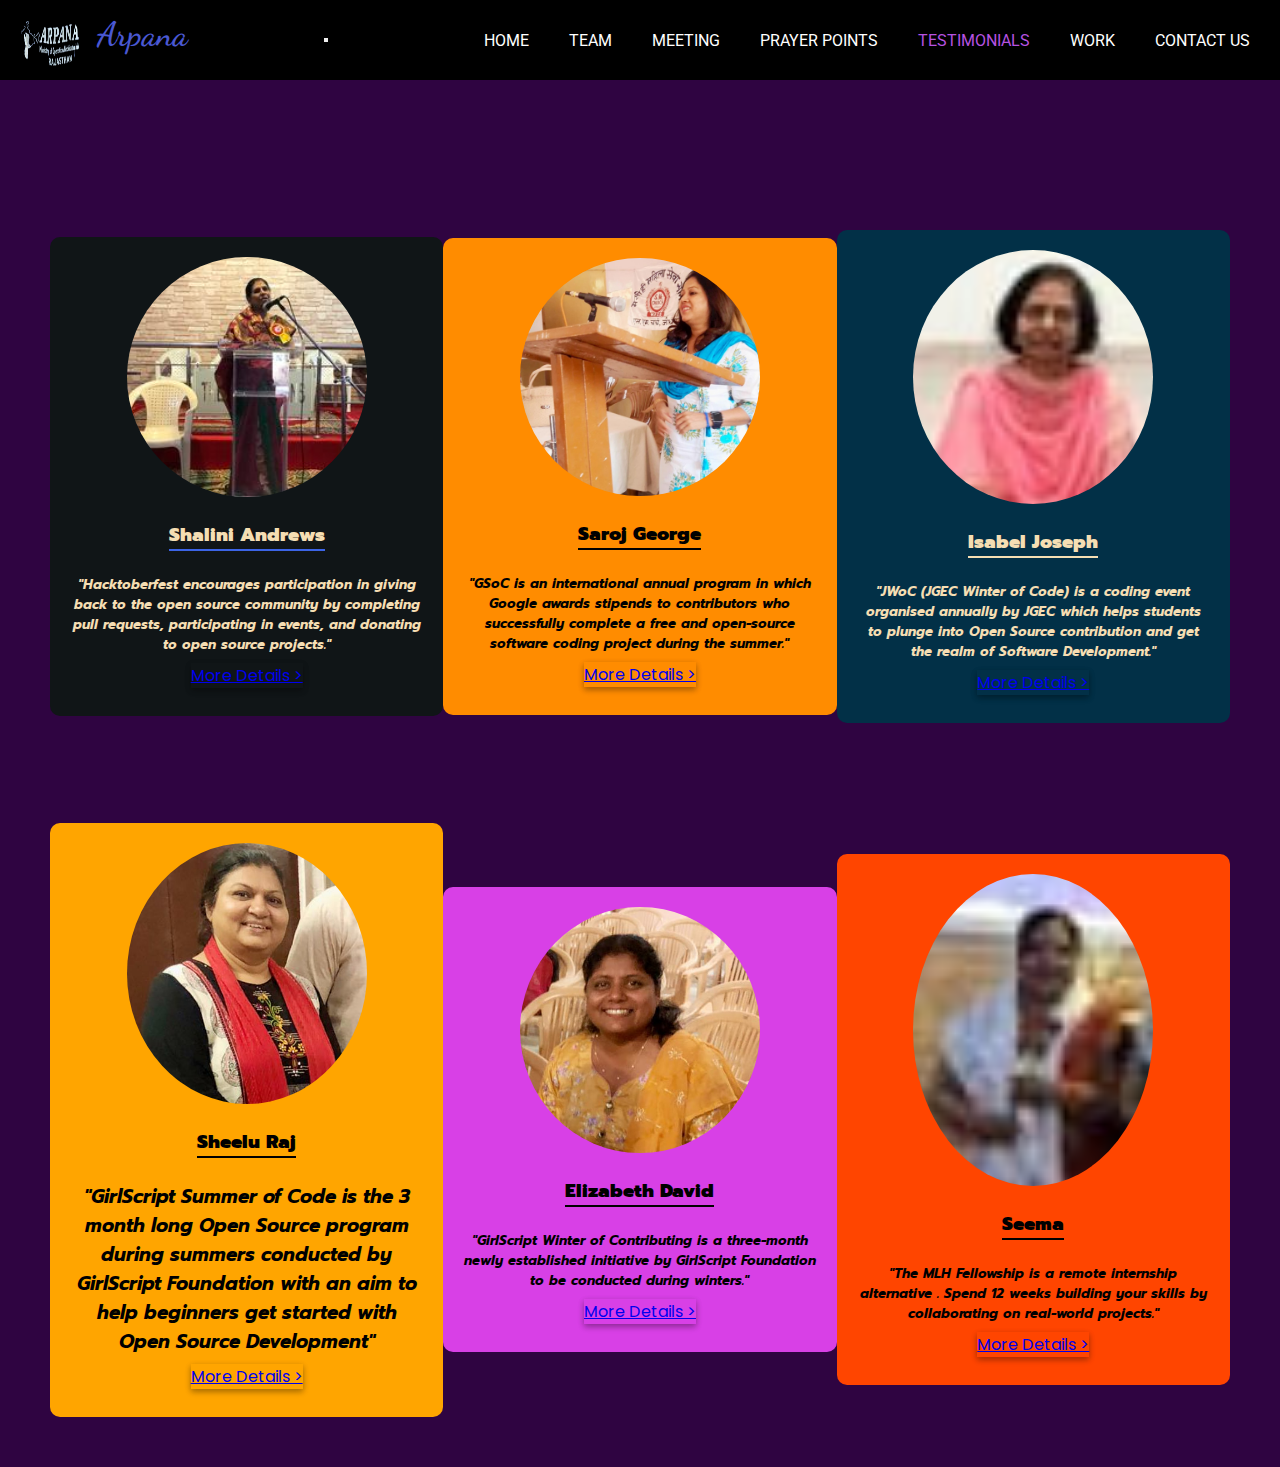
<file: opportunity.html>
<!DOCTYPE html>
<html lang="en">
<head>
    <meta charset="UTF-8">
    <meta http-equiv="X-UA-Compatible" content="IE=edge">
    <meta name="viewport" content="width=device-width, initial-scale=1.0">
    <link href="styles.css" rel="stylesheet" type="text/css">
    <link href="https://unpkg.com/aos@2.3.1/dist/aos.css" rel="stylesheet">
    <script src="https://unpkg.com/aos@2.3.1/dist/aos.js"></script>
    <link href="https://cdn.jsdelivr.net/npm/bootstrap@5.1.1/dist/css/bootstrap.min.css" rel="stylesheet" integrity="sha384-F3w7mX95PdgyTmZZMECAngseQB83DfGTowi0iMjiWaeVhAn4FJkqJByhZMI3AhiU" crossorigin="anonymous">
    <link rel="icon" href="./images/hackclubrait-logo.png">
    <script src="https://code.jquery.com/jquery-3.2.1.slim.min.js" integrity="sha384-KJ3o2DKtIkvYIK3UENzmM7KCkRr/rE9/Qpg6aAZGJwFDMVNA/GpGFF93hXpG5KkN" crossorigin="anonymous"></script>
    <script src="https://cdnjs.cloudflare.com/ajax/libs/popper.js/1.12.9/umd/popper.min.js" integrity="sha384-ApNbgh9B+Y1QKtv3Rn7W3mgPxhU9K/ScQsAP7hUibX39j7fakFPskvXusvfa0b4Q" crossorigin="anonymous"></script>
    <script src="https://maxcdn.bootstrapcdn.com/bootstrap/4.0.0/js/bootstrap.min.js" integrity="sha384-JZR6Spejh4U02d8jOt6vLEHfe/JQGiRRSQQxSfFWpi1MquVdAyjUar5+76PVCmYl" crossorigin="anonymous"></script>
     
    <title>TESTIMONIALS</title>
</head>
<body class="scroll_bar_visible">
<!--------------------navbar------------------------->
    <nav class="nav navbar navbar-expand-lg navbar-dark fixed-top">
        <div class="progress-container">
            <div class="progress-bar" id="myBar"></div>
        </div>
        <a class="header" href="index.html">
            <img id="logo" src="./images/arlogo-removebg-preview.png">
            <div class="logo_header">
            
            <span style="color: #4a58d3;">Arpana</span>
        
            </div>
        </a> 
        
        <button class="navbar-toggler" type="button" data-toggle="collapse" data-target="#navbarSupportedContent" aria-controls="navbarSupportedContent" aria-expanded="false" aria-label="Toggle navigation">
          <span class="navbar-toggler-icon"></span>
        </button>
        <div class="collapse navbar-collapse" id="navbarSupportedContent">
          <ul class="nav navbars navbar-nav ms-auto">
            <li><a href="index.html" class="hover-line nav navbars">HOME</a></li>
            <li><a href="team.html" class="hover-line nav navbars">TEAM</a></li>
            <li><a href="projects.html"  class="hover-line nav navbars">MEETING</a></li>
            <li><a href="contributer.html"  class="hover-line nav navbars">PRAYER POINTS</a></li>
            <li><a href="opportunity.html"  class="active hover-line nav navbars">TESTIMONIALS</a></li><!-- NAVBAR HIGHLIGHT FOR CURRENT PAGE -->
            <li><a href="blogs.html"  class="hover-line nav navbars">WORK</a></li>
            <li><a href="contact.html"  class="hover-line nav navbars">CONTACT US</a></li>
        </div>
      </nav>
      
<!------------------------------main cards section 1------------------------------------------------>
     <section  class="opportunity">
        <div class="row px-4">
            <div class="col-md-4 col-lg-3 col-sm-3  h-100" id="opp_card" data-aos="zoom-out-up" style="background-color: #101517;color: wheat;width: 100%;">
                <div style="display: flex;flex-direction: column;align-items: center;"class="h-100">
                <img src = "./images/photo_2023-08-25_23-03-40.jpg"  class="myimg" style=" width: 15rem;"/>
               <br>
                <h3 style="border-bottom: 2px solid rgb(60, 100, 230) ;"><b>Shalini Andrews</b></h3>
                <br>
                <h5><i>"Hacktoberfest encourages participation in giving back to the open source community by completing pull requests, participating in events, and donating to open source projects."</i></h5>
                <a href="https://hacktoberfest.digitalocean.com/" target="_blank_" class="btn btn-danger">More Details ></a>
            </div>
            </div>
        </div>
        <div class="row px-4">
            <div class="col-md-4 col-lg-3  h-100" id="opp_card" data-aos="zoom-out-up" style="background-color: darkorange;width: 100%;">
                <div style="display: flex;flex-direction: column;align-items: center;" class="h-100">
                <img src = "./images/photo_2023-08-25_23-03-38.jpg" class="myimg" style=" width: 15rem;"/>
               <br>
               <h3 style="border-bottom: 2px solid  black ;"><b>Saroj George</b></h3>
                <br>
                <h5><i>"GSoC is an international annual program in which Google awards stipends to contributors who successfully complete a free and open-source software coding project during the summer." </i></h5>
                <a href="https://summerofcode.withgoogle.com" target="_blank_" class="btn btn-danger">More Details ></a>
            </div>
            </div>
        </div>
        <div class="row px-4">
            <div class="col-md-4 col-lg-3" id="opp_card" data-aos="zoom-out-up" style="background-color: #023047;color: wheat;width: 100%;">
                <div style="display: flex;flex-direction: column;align-items: center;" class="h-100">
                <img src = "./images/photo_2023-08-25_23-03-41.jpg" class="myimg" style=" width: 15rem;"/>
               <br>
               <h3 style="border-bottom: 2px solid wheat ;"><b>Isabel Joseph</b></h3>
                <br>
                <h5><i>"JWoC (JGEC Winter of Code) is a coding event organised annually by JGEC which helps students to plunge into Open Source contribution and get the realm of Software Development."</i></h5>
                <a href="https://jwoc.tech" target="_blank_" class="btn btn-danger">More Details ></a>
            </div>
            </div>
        </div>
     </section>
<!------------------------------main cards section 2------------------------------------------------>
     <section  class="opportunity h-100">
        <div class="row px-4">
            <div class="col-md-4 col-lg-6" id="opp_card" data-aos="zoom-out-up" style="background-color: orange;width:100%;height: 100%;">
                <div style="display: flex;flex-direction: column;align-items: center; " class="h-100">
                <img src = "./images/photo_2023-08-25_23-03-39 (2).jpg" class="myimg" style=" width: 15rem;"/>
               <br>
               <h3 style="border-bottom: 2px solid  black ;"><b>Sheelu Raj</b></h3>
                <br>
                <h5 style="font-size: 19px;"><i>"GirlScript Summer of Code is the 3 month long Open Source program during summers conducted by GirlScript Foundation with an aim to help beginners get started with Open Source Development" </i></h5>
                <a href="https://gssoc.girlscript.tech" target="_blank_" class="btn btn-danger">More Details ></a>
            </div>
            </div>
        </div>
        <div class="row px-4">
            <div class="col-md-4 col-lg-6 h-100" id="opp_card" data-aos="zoom-out-up" style="background-color: rgb(216, 64, 230); width:100%;height: 100%;">
                <div style="display: flex;flex-direction: column;align-items: center; " class="h-100">
                <img src = "./images/photo_2023-08-25_23-03-39.jpg" class="myimg" style=" width: 15rem;"/>
               <br>
               <h3 style="border-bottom: 2px solid  black ;"><b>Elizabeth David</b></h3>
                <br>
                <h5><i>"GirlScript Winter of Contributing is a three-month newly established initiative by GirlScript Foundation to be conducted during winters."</i></h5>
                <a href="https://gwoc.girlscript.tech" target="_blank_" class="btn btn-danger">More Details ></a>
            </div>
            </div>
        </div>
        <div class="row px-4">
            <div class="col-md-4 col-lg-6 h-100" id="opp_card" data-aos="zoom-out-up" style="background-color:orangered ;width: 100%;height: 100%;">
                <div style="display: flex;flex-direction: column;align-items: center;"  class="h-100">
                    <img src = "./images/photo_2023-08-25_23-03-44.jpg" class="myimg" style=" width: 15rem;"/>
                   <br>
                   <h3 style="border-bottom: 2px solid  black ;"><b>Seema</b></h3>
                    <br>
                    <h5><i>"The MLH Fellowship is a remote internship alternative . Spend 12 weeks building your skills by collaborating on real-world projects."</i></h5>
                    <a href="https://fellowship.mlh.io" target="_blank_" class="btn btn-danger">More Details ></a>
                </div>
            </div>
        </div>
     </section>

<!-------------------------old code-------------------------------------------->      
    <!--Add some opportunities you know about-->
    <!------------------------------
    <div class="opportunity">
        <div class="row">
            <div class="col-3" id="opp_card" data-aos="zoom-out-up" style="background-color: #101517;color: wheat;width: 60%;height: 40%;">
                <div style="display: flex;flex-direction: column;align-items: center;">
                <img src = "./images/opportunities images/hacktoberfest.jpg" class="myimg"/>
               <br>
                <h3><b><u>Hacktoberfest 2021</b></u></h3>
                <br>
                <h5><i>"Hacktoberfest encourages participation in giving back to the open source community by completing pull requests, participating in events, and donating to open source projects."</i></h5>
                <a href="https://hacktoberfest.digitalocean.com/" target="_blank_" class="btn btn-danger">More Details</a>
            </div>
            </div>
        </div>
        <div class="row">
            <div class="col-3" id="opp_card" data-aos="zoom-out-up" style="background-color: darkorange;width: 60%;height: 40%;"">
                <div style="display: flex;flex-direction: column;align-items: center;">
                <img src = "./images/opportunities images/gsoc.jpg" class="myimg"/>
               <br>
               <h3><b><u>Google Summer of Code</b></u></h3>
                <br>
                <h5><i>"GSoC is an international annual program in which Google awards stipends to contributors who successfully complete a free and open-source software coding project during the summer." </i></h5>
                <a href="https://summerofcode.withgoogle.com" target="_blank_" class="btn btn-danger">More Details</a>
            </div>
            </div>
        </div>
    </div>
    <div class="opportunity">
        <div class="row">
            <div class="col-3" id="opp_card" data-aos="zoom-out-up" style="background-color: #023047;color: wheat;width: 60%;height: 40%;"">
                <div style="display: flex;flex-direction: column;align-items: center;">
                <img src = "./images/opportunities images/jwoc.jpeg" class="myimg"/>
               <br>
               <h3><b><u>JGEC Winter of Code</b></u></h3>
                <br>
                <h5><i>"JWoC (JGEC Winter of Code) is a coding event organised annually by JGEC which helps students to plunge into Open Source contribution and get the realm of Software Development."</i></h5>
                <a href="https://jwoc.tech" target="_blank_" class="btn btn-danger">More Details</a>
            </div>
            </div>
        </div>
        <div class="row">
            <div class="col-3" id="opp_card" data-aos="zoom-out-up"style="background-color: orange;width: 60%;height: 40%;"">
                <div style="display: flex;flex-direction: column;align-items: center;">
                <img src = "./images/opportunities images/gssoc.jpg" class="myimg"/>
               <br>
               <h3><b><u>GSSOC</b></u></h3>              
                 <br>
                <h5><i>"GirlScript Summer of Code is the 3 month long Open Source program during summers conducted by GirlScript Foundation with an aim to help beginners get started with Open Source Development" </i></h5>
                <a href="https://gssoc.girlscript.tech" target="_blank_" class="btn btn-danger">More Details</a>
            </div>
            </div>
        </div>
    </div>
    <div class="opportunity">
        <div class="row">
            <div class="col-3" id="opp_card" data-aos="zoom-out-up" style="background-color: orange;width: 60%;height: 40%;"">
                <div style="display: flex;flex-direction: column;align-items: center;">
                <img src = "./images/opportunities images/gwoc.jpeg" class="myimg"/>
               <br>
               <h3><b><u>GWOC</b></u></h3>
                <br>
                <h5><i>"GirlScript Winter of Contributing is a three-month newly established initiative by GirlScript Foundation to be conducted during winters." </i></h5>
                <a href="https://gwoc.girlscript.tech" target="_blank_" class="btn btn-danger">More Details</a>
            </div>
            </div>
        </div>
        <div class="row">
            <div class="col-3" id="opp_card" data-aos="zoom-out-up"style="background-color:orangered ;width: 60%;height: 40%;"">
                <div style="display: flex;flex-direction: column;align-items: center;">
                <img src = "./images/opportunities images/mlh.jpg" class="myimg"/>
               <br>
               <h3><b><u>MLH Fellowship</b></u></h3>
                <br>
                <h5><i>"The MLH Fellowship is a remote internship alternative . Spend 12 weeks building your skills by collaborating on real-world projects."</i></h5>
                <a href="https://fellowship.mlh.io" target="_blank_" class="btn btn-danger">More Details</a>
            </div>
            </div>
        </div>
    </div>
-->

</body>
<script>
    AOS.init({
      duration: 1200,
    })
</script>
</html>
</file>
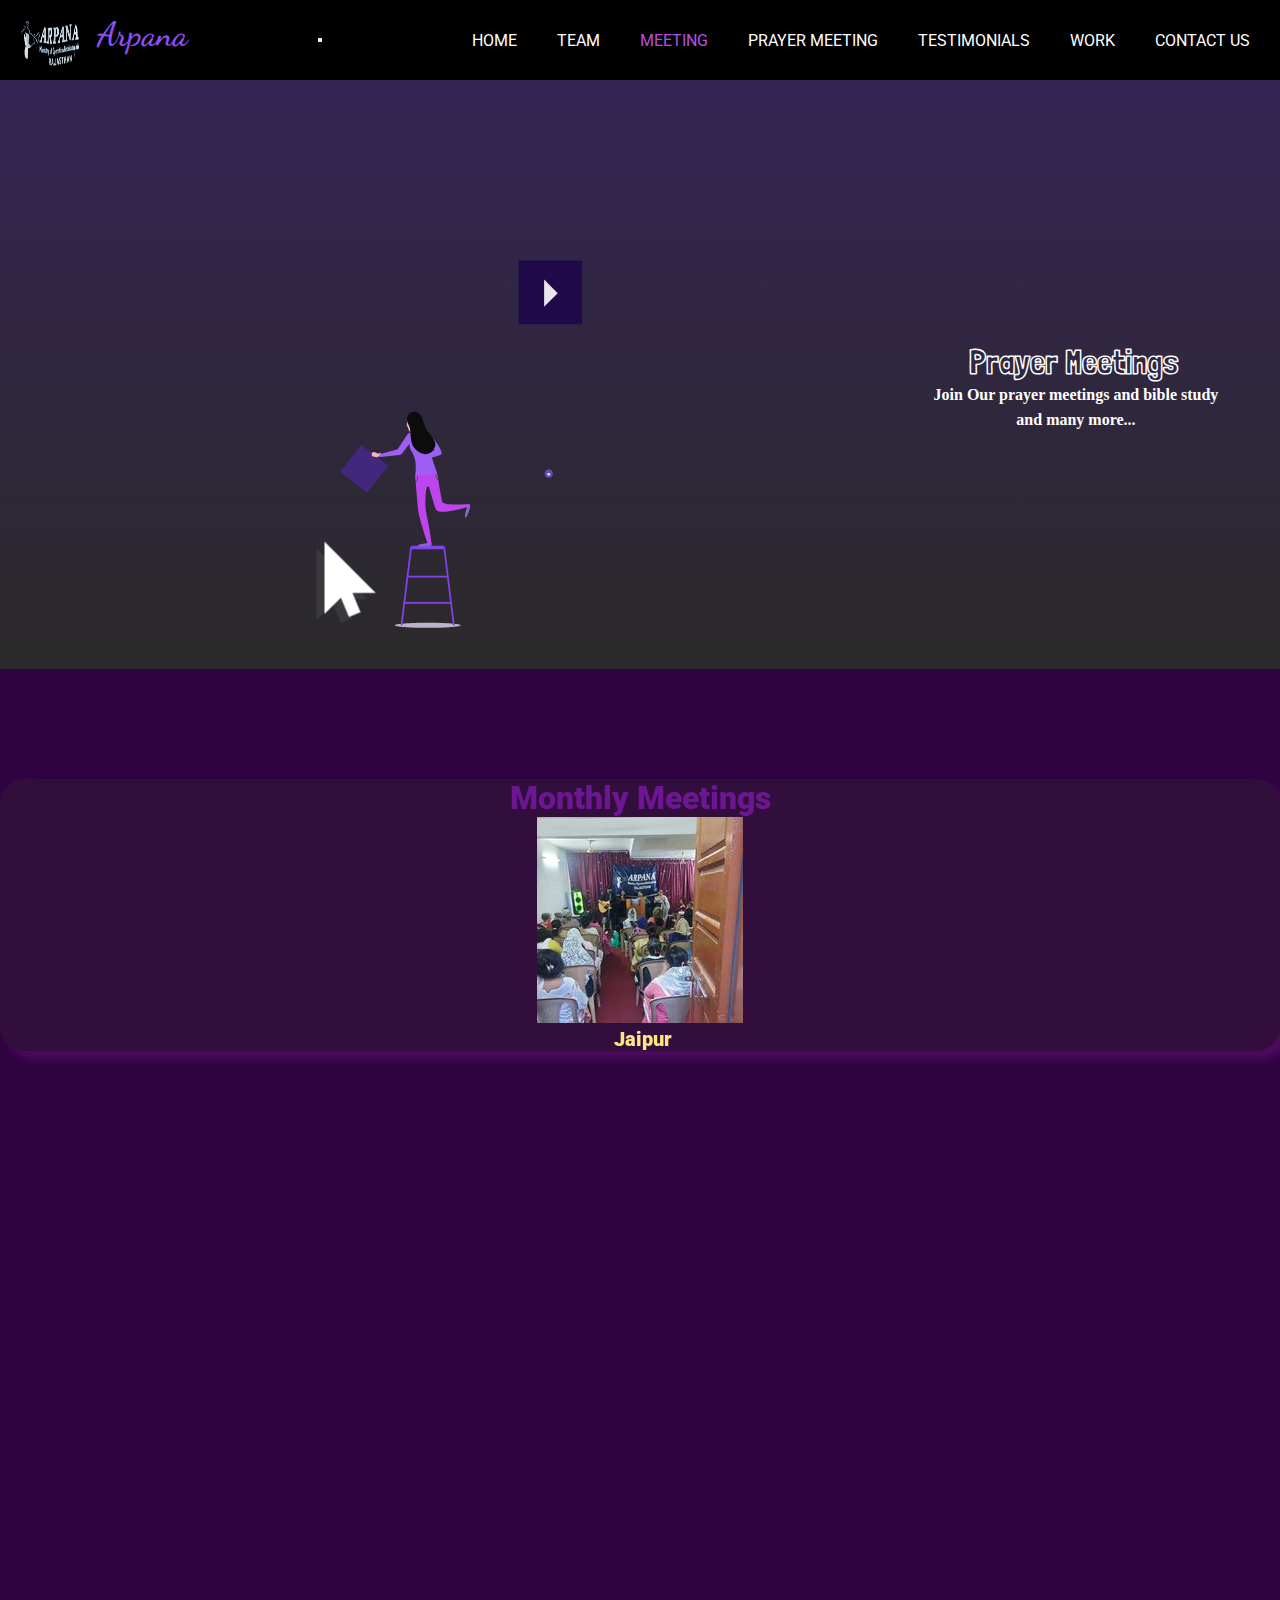
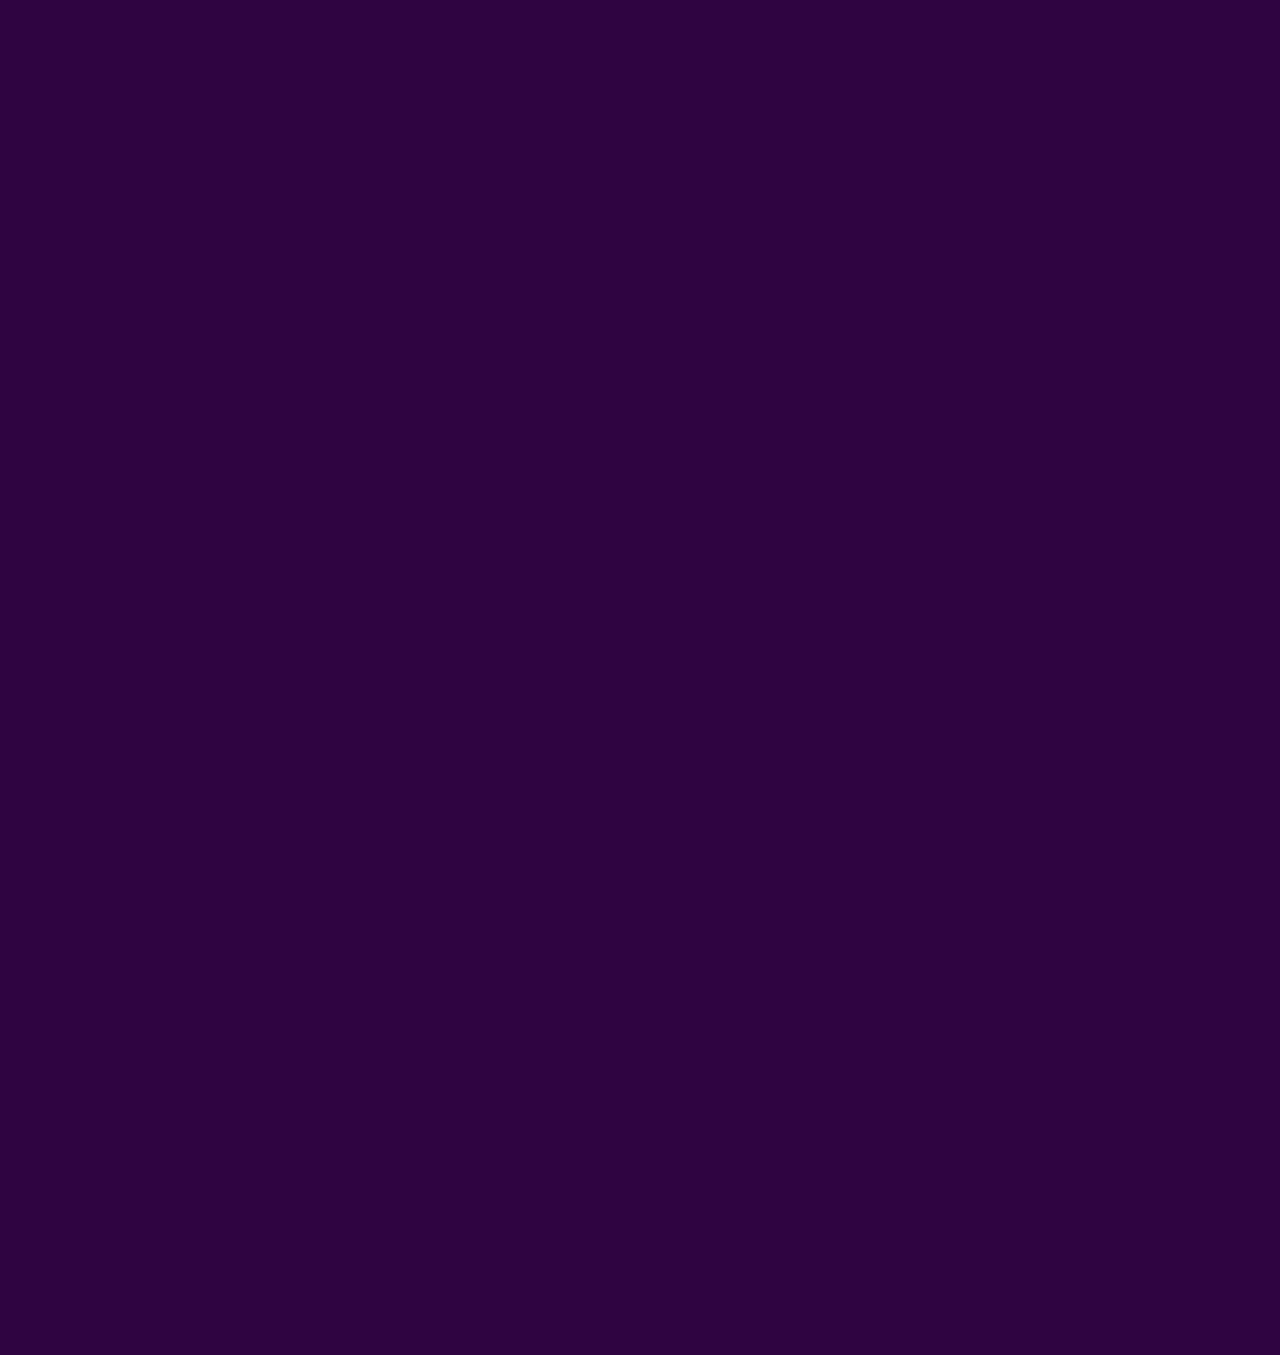
<file: projects.html>
<!DOCTYPE html>
<html lang="en">

<head>
    <meta charset="UTF-8">
    <meta http-equiv="X-UA-Compatible" content="IE=edge">
    <meta name="viewport" content="width=device-width, initial-scale=1.0">
    <link href="styles.css" rel="stylesheet" type="text/css">
    <link href="https://unpkg.com/aos@2.3.1/dist/aos.css" rel="stylesheet">
    <script src="https://unpkg.com/aos@2.3.1/dist/aos.js"></script>
    <link rel="stylesheet" href="https://cdnjs.cloudflare.com/ajax/libs/font-awesome/4.7.0/css/font-awesome.min.css">
    <link href="https://cdn.jsdelivr.net/npm/bootstrap@5.1.1/dist/css/bootstrap.min.css" rel="stylesheet"
        integrity="sha384-F3w7mX95PdgyTmZZMECAngseQB83DfGTowi0iMjiWaeVhAn4FJkqJByhZMI3AhiU" crossorigin="anonymous">
    <link rel="icon" href="./images/hackclubrait-logo.png">
    <script src="https://code.jquery.com/jquery-3.2.1.slim.min.js"
        integrity="sha384-KJ3o2DKtIkvYIK3UENzmM7KCkRr/rE9/Qpg6aAZGJwFDMVNA/GpGFF93hXpG5KkN"
        crossorigin="anonymous"></script>
    <script src="https://cdnjs.cloudflare.com/ajax/libs/popper.js/1.12.9/umd/popper.min.js"
        integrity="sha384-ApNbgh9B+Y1QKtv3Rn7W3mgPxhU9K/ScQsAP7hUibX39j7fakFPskvXusvfa0b4Q"
        crossorigin="anonymous"></script>
    <script src="https://maxcdn.bootstrapcdn.com/bootstrap/4.0.0/js/bootstrap.min.js"
        integrity="sha384-JZR6Spejh4U02d8jOt6vLEHfe/JQGiRRSQQxSfFWpi1MquVdAyjUar5+76PVCmYl"
        crossorigin="anonymous"></script>

    <title>Projects</title>
    <!--My custom CSS which reflects in the mentioned tags below-->
    <style>
        /* ul {
            padding-right: 10%;
        } */

        #projects {
            border-radius: 25px;
        }

        li {
            border-radius: 15px;
        }

        h3 {
            font-size: 20px;
        }
        /* svg section styling */
        svg {
            display: block;
            margin: 0 auto;
            max-width: 650px;
            margin-left: 0;
            margin-top: 100px;
        }
        #project_svg_section{
            display: flex;
            flex-direction: row;
            justify-content: flex-start;
            padding-left: 35px;
            background:linear-gradient(#362f5abd,#2b2a2a);
            padding-bottom: 5px;
            padding-top: 30px;
        }
        .project_svg_text h4{
            color: #fff;
            font-size: 34px;
        }
        .project_svg_text p{
            color: #fff;
            font-family: cursive;
            margin-left: 5px;
            width: 70%;
        }
        
        g {
            perspective: 150px;
        }

        #wp_web {
            overflow: visible;
        }

        #wp_web .main_pc,
        #wp_web .main_tab,
        #wp_web .main_mob {
            transform-style: preserve-3d;
            transform: translate3d(0, 70%, 0) scale(0);
            animation: go 0.8s ease-in-out forwards;
            transform-origin: 40% 45%;
        }

        #wp_web .main_tab {
            transform-origin: 80% 45%;
        }

        #wp_web .main_mob {
            transform-origin: 30% 45%;
        }

        #wp_web .wp_logo {
            transform: scale(1.5);
            opacity: 0;
            transform-origin: 15%;
            animation: zoom 0.9s ease-in-out forwards 1.6s;
        }

        #wp_web .pc_shine {
            opacity: 0;
            animation: zoom 0.8s ease-in-out forwards 1.9s;
        }

        #wp_web .port {
            opacity: 0;
            transform: scaley(2);
            animation: zoom 1s ease-in-out forwards 0.5s;
        }

        #wp_web .port path {
            transform: rotate(2deg);
            transform-origin: 80% 90%;
        }

        #wp_web .port .wp_fill21 {
            animation: zoom 1.8s cubic-bezier(0.76, 0.41, 0.2, 0.62) infinite alternate;
        }

        #wp_web .port .wp_fill25 {
            animation: zoom 1.6s cubic-bezier(0.76, 0.41, 0.2, 0.62) infinite alternate;
        }

        #wp_web .port .wp_fill26 {
            animation: zoom 1.4s cubic-bezier(0.76, 0.41, 0.2, 0.62) infinite alternate-reverse;
        }

        #wp_web .wifi path {
            transform: scale(0);
            transform-origin: 65% 15%;
            opacity: 0;
        }
        #wp_web .wifi{
            animation: blink 2s infinite forwards;

        }
        #wp_web .wifi path:nth-child(1) {
            animation: zoom 0.7s ease-in-out forwards 0.2s;
        }

        #wp_web .wifi path:nth-child(2) {
            animation: zoom 0.7s ease-in-out forwards 0.4s;
        }

        #wp_web .wifi path:nth-child(3) {
            animation: zoom 0.7s ease-in-out forwards 0.6s;
        }

        #wp_web .mob_boxes polygon {
            transform: scale(0);
            transform-origin: 85% 75%;
        }

        #wp_web .mob_boxes polygon:nth-child(1) {
            animation: zoom 0.7s ease-in-out forwards 0.6s;
        }

        #wp_web .mob_boxes polygon:nth-child(2) {
            animation: zoom 0.7s ease-in-out forwards 1.2s;
        }

        #wp_web .mob_boxes polygon:nth-child(3) {
            animation: zoom 0.7s ease-in-out forwards 1.8s;
        }

        #wp_web .mob_boxes polygon:nth-child(4) {
            animation: zoom 0.7s ease-in-out forwards 2.4s;
        }

        #wp_web .mob_boxes polygon:nth-child(5) {
            animation: zoom 0.7s ease-in-out forwards 3s;
        }

        #wp_web .pi_chart {
            transform: scale(0);
            transform-origin: 70% 55%;
            animation: zoom 0.9s ease-in-out forwards 1.7s;
        }

        #wp_web .tab_lines polygon {
            transform: scalex(0);
            transform-origin: 80%;
        }

        #wp_web .tab_lines polygon:nth-child(1) {
            animation: zoom 0.5s ease-in-out forwards 1.6s;
        }

        #wp_web .tab_lines polygon:nth-child(2) {
            animation: zoom 0.5s ease-in-out forwards 2.6s;
        }

        #wp_web .tab_lines polygon:nth-child(3) {
            animation: zoom 0.5s ease-in-out forwards 3.6s;
        }

        #wp_web .tab_lines polygon:nth-child(4) {
            animation: zoom 0.5s ease-in-out forwards 4.6s;
        }

        #wp_web .tab_lines polygon:nth-child(5) {
            animation: zoom 0.5s ease-in-out forwards 5.6s;
        }

        #wp_web .pc_boxes polygon {
            transform: scale(0);
            transform-origin: 30% 55%;
        }

        #wp_web .pc_boxes polygon:nth-child(1) {
            animation: zoom 0.7s ease-in-out forwards 0.6s;
        }

        #wp_web .pc_boxes polygon:nth-child(2) {
            animation: zoom 0.7s ease-in-out forwards 1.2s;
        }

        #wp_web .pc_boxes polygon:nth-child(3) {
            animation: zoom 0.7s ease-in-out forwards 1.8s;
        }

        #wp_web .pc_boxes polygon:nth-child(4) {
            animation: zoom 0.7s ease-in-out forwards 2.4s;
        }

        #wp_web .pc_boxes polygon:nth-child(5) {
            animation: zoom 0.7s ease-in-out forwards 3s;
        }

        #wp_web .pc_boxes polygon:nth-child(6) {
            animation: zoom 0.7s ease-in-out forwards 3.6s;
        }

        #wp_web .pc_lines polygon {
            transform: scalex(0);
            transform-origin: 45%;
        }

        #wp_web .pc_lines polygon:nth-child(1) {
            animation: zoom 0.4s ease-in-out forwards 1.3s;
        }

        #wp_web .pc_lines polygon:nth-child(2) {
            animation: zoom 0.4s ease-in-out forwards 2.3s;
        }

        #wp_web .pc_lines polygon:nth-child(3) {
            animation: zoom 0.4s ease-in-out forwards 3.3s;
        }

        #wp_web .pc_lines polygon:nth-child(4) {
            animation: zoom 0.4s ease-in-out forwards 4.3s;
        }

        #wp_web .pc_lines polygon:nth-child(5) {
            animation: zoom 0.4s ease-in-out forwards 5.3s;
        }

        #wp_web .smoke {
            transform: scale(0);
            transform-origin: 0% 50%;
            opacity: 0;
            animation: zoom 1.5s ease-in-out forwards 1.2s;
        }

        #wp_web .play_btn {
            transform: scale(0.9);
            opacity: 0.9;
            transform-origin: 90% 20%;
            animation: zoom 1.5s ease-in-out infinite alternate;
        }

        #wp_web .cursor {
            transform: translate3d(30%, 50%, 0);
            transform-style: preserve-3d;
            animation: go 1.6s cubic-bezier(0.71, 0.18, 0.41, 0.88) forwards 0.3s;
        }

        #wp_web .girl .leg {
            transform: rotate(3deg);
            transform-origin: 75% 65%;
            animation: zoom 1.5s cubic-bezier(0.76, 0.41, 0.2, 0.62) infinite alternate;
        }

        #wp_web .girl .hair {
            transform: rotate(-2.5deg);
            transform-origin: 65% 45%;
            animation: zoom 2.3s cubic-bezier(0.76, 0.41, 0.2, 0.62) infinite alternate;
        }

        #wp_web .girl polygon:first-child {
            transform: rotate(-7deg);
            transform-origin: 60% 55%;
            animation: zoom 1.7s cubic-bezier(0.6, 0.07, 0.29, 0.51) infinite alternate;
        }

        #wp_web .girl polygon:first-child+path {
            transform: rotate(-8deg);
            transform-origin: 60% 55%;
            animation: zoom 1.7s cubic-bezier(0.6, 0.07, 0.29, 0.51) infinite alternate;
        }
       
       
        @keyframes blink {
            from{
                opacity: 1;
            }
            to{
                opacity: 0;
            }
        }

        @keyframes go {
            100% {
                transform: translate(0, 0) scale(1);
                opacity: 1;
            }
        }

        @keyframes zoom {
            100% {
                -webkit-transform: scale(1) rotate(0);
                opacity: 1;
            }
        }

        @keyframes show {
            100% {
                opacity: 1;
            }
        }
    </style>
</head>

<body class="scroll_bar_visible">
    <nav class="nav navbar navbar-expand-lg navbar-dark project_nav_ fixed-top">
        <div class="progress-container">
            <div class="progress-bar" id="myBar"></div>
        </div>
        <a class="header" href="index.html">
            <img id="logo" src="./images/arlogo-removebg-preview.png">
            <div class="logo_header">
                <span style="color: #6c78e4;">
                
                        <span style="color: #8c4ff0;">Arpana</span>
                        
            </div>
        </a>

        <button class="navbar-toggler" type="button" data-toggle="collapse" data-target="#navbarSupportedContent"
            aria-controls="navbarSupportedContent" aria-expanded="false" aria-label="Toggle navigation">
            <span class="navbar-toggler-icon"></span>
        </button>
        <div class="collapse navbar-collapse" id="navbarSupportedContent">
            <ul class="nav navbars navbar-nav ms-auto">
                <li><a href="index.html" class="hover-line nav navbars">HOME</a></li>
                <li><a href="team.html" class="hover-line nav navbars">TEAM</a></li>
                <li><a href="projects.html" class="active hover-line nav navbars">MEETING</a></li>
                <!-- NAVBAR HIGHLIGHT FOR CURRENT PAGE -->
                <li><a href="contributer.html" class="hover-line nav navbars">PRAYER MEETING</a></li>
                <li><a href="opportunity.html" class="hover-line nav navbars">TESTIMONIALS</a></li>
                <li><a href="blogs.html" class="hover-line nav navbars">WORK</a></li>
                <li><a href="contact.html" class="hover-line nav navbars">CONTACT US</a></li>
        </div>

    </nav>
    <section class="project_svg_section" id="project_svg_section">
    
        <svg id="wp_web" xmlns="http://www.w3.org/2000/svg" xml:space="preserve" width="45%" version="1.1"
            style="shape-rendering:geometricPrecision; text-rendering:geometricPrecision; image-rendering:optimizeQuality; fill-rule:evenodd; clip-rule:evenodd"
            viewBox="0 0 9687150 7841420" xmlns:xlink="http://www.w3.org/1999/xlink">
            <defs>
                <style type="text/css">
                    .wp_fill14 {
                        fill: #bd52ee
                    }

                    .wp_fill29 {
                        fill: #684db3
                    }

                    .wp_fill4 {
                        fill: #a02cce
                    }

                    .wp_fill6 {
                        fill: #41287C
                    }

                    .wp_fill3 {
                        fill: #B2E8F4
                    }

                    .wp_fill30 {
                        fill: #DDECEF
                    }

                    .wp_fill19 {
                        fill: #8343eb;
                        fill-rule: nonzero
                    }

                    .wp_fill25 {
                        fill: #b84ce2;
                        fill-rule: nonzero
                    }

                    .wp_fill21 {
                        fill: #be44ee;
                        fill-rule: nonzero
                    }

                    .wp_fill23 {
                        fill: #035954;
                        fill-rule: nonzero
                    }

                    .wp_fill22 {
                        fill: #0C0C0C;
                        fill-rule: nonzero
                    }

                    .wp_fill31 {
                        fill: #9646e0;
                        fill-rule: nonzero
                    }

                    .wp_fill1 {
                        fill: #2D1E57;
                        fill-rule: nonzero
                    }

                    .wp_fill12 {
                        fill: #ab4ce2;
                        fill-rule: nonzero
                    }

                    .wp_fill2 {
                        fill: #d54eda;
                        fill-rule: nonzero
                    }

                    .wp_fill5 {
                        fill: #9CC1CA;
                        fill-rule: nonzero
                    }

                    .wp_fill18 {
                        fill: #8964cc;
                        fill-rule: nonzero
                    }

                    .wp_fill7 {
                        fill: #B09BC4;
                        fill-rule: nonzero
                    }

                    .wp_fill0 {
                        fill: #BEB2C7;
                        fill-rule: nonzero
                    }

                    .wp_fill11 {
                        fill: #C3C1CF;
                        fill-rule: nonzero
                    }

                    .wp_fill8 {
                        fill: #C4D6D8;
                        fill-rule: nonzero
                    }

                    .wp_fill13 {
                        fill: #DDDDDD;
                        fill-rule: nonzero
                    }

                    .wp_fill20 {
                        fill: #9e5df3;
                        fill-rule: nonzero
                    }

                    .wp_fill17 {
                        fill: #F7B6AF;
                        fill-rule: nonzero
                    }

                    .wp_fill16 {
                        fill: white;
                        fill-rule: nonzero
                    }

                    .wp_fill28 {
                        fill: gray;
                        fill-rule: nonzero;
                        fill-opacity: 0.168627
                    }

                    .wp_fill10 {
                        fill: white;
                        fill-rule: nonzero;
                        fill-opacity: 0.168627
                    }

                    .wp_fill9 {
                        fill: white;
                        fill-rule: nonzero;
                        fill-opacity: 0.200000
                    }

                    .wp_fill24 {
                        fill: #4B4B4B;
                        fill-rule: nonzero;
                        fill-opacity: 0.301961
                    }

                    .wp_fill26 {
                        fill: #b446d6;
                        fill-rule: nonzero;
                        fill-opacity: 0.349020
                    }

                    .wp_fill27 {
                        fill: #9CC1CA;
                        fill-rule: nonzero;
                        fill-opacity: 0.400000
                    }

                    .wp_fill15 {
                        fill: url(#id0)
                    }
                </style>
                <linearGradient id="id0" gradientUnits="userSpaceOnUse" x1="104835300" y1="-58490300" x2="104660100"
                    y2="-58490300">
                    <stop offset="0" style="stop-opacity:1; stop-color:#472A7E" />
                    <stop offset="1" style="stop-opacity:1; stop-color:#200A49" />
                </linearGradient>
            </defs>
            <g id="Layer_x0020_1">
                <metadata id="CorelCorpID_0Corel-Layer" />
                <g class="main_tab">
                    <path class="wp_fill0"
                        d="M6076100 5424100c0,46700 662900,84500 1480700,84500 817800,0 1480800,-37800 1480800,-84500 0,-46600 -663000,-84400 -1480800,-84400 -817800,0 -1480700,37800 -1480700,84400z" />
                    <path class="wp_fill1"
                        d="M9037600 1358500l0 3840600c0,124600 -100900,225000 -225100,225000l-2511400 0c-124100,0 -225000,-100400 -225000,-225000l0 -3840600c0,-124100 100900,-225000 225000,-225000l2511400 0c124200,0 225100,100900 225100,225000z" />
                    <path class="wp_fill2"
                        d="M6259200 1242800l2580600 0c39300,0 71200,31200 71200,69600l0 3932900c0,38400 -31900,69600 -71200,69600l-2580600 0c-39300,0 -71100,-31200 -71100,-69600l0 -3932900c0,-38400 31800,-69600 71100,-69600z" />
                </g>
                <g id="_1650025125840" class="pc_boxes">
                    <polygon class="wp_fill3"
                        points="8615200,3080900 8615200,3580900 6498300,3580900 6498300,3080900 " />
                    <polygon class="wp_fill3"
                        points="7166500,2360400 7166500,3028600 6498300,3028600 6498300,2360400 " />
                    <polygon class="wp_fill3"
                        points="7890900,2360400 7890900,3028600 7222700,3028600 7222700,2360400 " />
                    <polygon class="wp_fill3"
                        points="8615200,2360400 8615200,3028600 7947000,3028600 7947000,2360400 " />
                    <polygon class="wp_fill4"
                        points="7166500,1639900 7166500,2308100 6498300,2308100 6498300,1639900 " />
                    <polygon class="wp_fill3"
                        points="7890900,1639900 7890900,2308100 7222700,2308100 7222700,1639900 " />
                    <polygon class="wp_fill3"
                        points="8615200,1639900 8615200,2308100 7947000,2308100 7947000,1639900 " />
                </g>
                <g id="_1650025128016" class="pi_chart">
                    <path class="wp_fill5"
                        d="M7279300 3907800c-79000,-50900 -172900,-80300 -273700,-80300 -209000,0 -388400,126200 -466000,306800l466000 200400 273700 -426900z" />
                    <path class="wp_fill6"
                        d="M7485900 4171800l-480300 162900 -506700 -16800c-400,5600 -500,11100 -500,16800 0,280100 227000,507300 507200,507300 280100,0 507300,-227200 507300,-507300 0,-56900 -9500,-111800 -27000,-162900z" />
                    <path class="wp_fill7"
                        d="M7485900 4171800c-37000,-109900 -110800,-202800 -206600,-264000l-273700 426900 480300 -162900z" />
                    <path class="wp_fill8"
                        d="M6539600 4134300c-24600,56600 -38800,118500 -40700,183600l506700 16800 -466000 -200400z" />
                </g>
                <g id="_1650025128976" class="tab_lines">
                    <polygon class="wp_fill3"
                        points="8615200,4687500 7718900,4687500 7718900,4842000 8615200,4842000 " />
                    <polygon class="wp_fill3"
                        points="8615200,4429600 7718900,4429600 7718900,4584200 8615200,4584200 " />
                </g>
                <g class="pc_shine">
                    <polygon class="wp_fill9"
                        points="8023800,1133500 6076100,3364500 6076100,2059000 6884200,1133500 " />
                    <polygon class="wp_fill9"
                        points="8269500,1133500 6076100,3646200 6076100,4154500 8713300,1133500 " />
                </g>
                <path class="wp_fill10 smoke"
                    d="M6229900 2493300c368700,14100 661800,76400 629500,371800 -32300,295400 302700,190200 714400,255800 411700,65600 585900,310600 278100,489200 -307900,178500 515500,170100 876600,159100 361100,-11000 1109600,57300 719400,167200 -390200,109900 -1659000,234400 -2420500,-20200 -761500,-254500 -994400,-465100 -1444600,-387800 -450100,77300 -965800,188700 -1170800,71700 -205000,-117100 -122400,-331900 519600,-319200 641900,12700 1040400,-245000 752600,-422900 -287700,-177800 37400,-384300 545700,-364700z" />
                <g class="main_pc">
                    <path class="wp_fill0"
                        d="M0 6660500c0,46700 1458600,84500 3257800,84500 1799300,0 3257800,-37800 3257800,-84500 0,-46600 -1458500,-84400 -3257800,-84400 -1799200,0 -3257800,37800 -3257800,84400z" />
                    <path class="wp_fill11"
                        d="M6528300 6545100c-25900,67400 -91200,115400 -167900,115400l-6172900 0c-76700,0 -142200,-48000 -168100,-115400 -11800,-31100 11300,-64300 44500,-64300l6419900 0c33200,0 56300,33200 44500,64300z" />
                    <path class="wp_fill1"
                        d="M6540100 2668300l0 3469800c0,189200 -153300,342900 -342800,342900l-5847000 0c-65900,0 -127100,-18600 -179500,-50700 -71300,-44300 -125800,-114000 -149400,-196300 -9300,-30400 -14000,-62500 -14000,-95900l0 -3469800c0,-189200 153700,-342500 342900,-342500l5847000 0c189500,0 342800,153300 342800,342500z" />
                    <path class="wp_fill2"
                        d="M125600 6242300l0 -3665300c0,-61800 48200,-112000 107700,-112000l6081200 0c59400,0 107600,50200 107600,112000l0 3665300c0,61900 -48200,112000 -107600,112000l-6081200 0c-59500,0 -107700,-50100 -107700,-112000z" />
                    <path class="wp_fill13"
                        d="M3859400 6480800l0 29200c0,33400 -27400,60800 -60800,60800l-1049500 0c-33400,0 -60600,-27400 -60600,-60800l0 -29200 1170900 0z" />
                </g>
                <g id="_1650025132688" class="pc_boxes">
                    <!-- <polygon class="wp_fill3" points="2372500,4788800 666200,4788800 666200,3082500 2372500,3082500 "/> -->
                    <polygon class="wp_fill4"
                        points="3257800,3903500 2436800,3903500 2436800,3082500 3257800,3082500 " />
                    <polygon class="wp_fill3"
                        points="4143100,3903500 3322100,3903500 3322100,3082500 4143100,3082500 " />
                    <polygon class="wp_fill3"
                        points="3257800,4788800 2436800,4788800 2436800,3967800 3257800,3967800 " />
                    <polygon class="wp_fill3"
                        points="4143100,4788800 3322100,4788800 3322100,3967800 4143100,3967800 " />
                </g>
                <g id="_1650025134768" class="pc_lines">
                    <polygon class="wp_fill12"
                        points="5881500,3278800 4296600,3278800 4296600,3082500 5881500,3082500 " />
                    <polygon class="wp_fill3"
                        points="5881500,3568000 4296600,3568000 4296600,3371700 5881500,3371700 " />
                    <polygon class="wp_fill3"
                        points="5881500,3857100 4296600,3857100 4296600,3660800 5881500,3660800 " />
                    <polygon class="wp_fill3"
                        points="5158700,4146300 4296600,4146300 4296600,3949900 5158700,3949900 " />
                    <polygon class="wp_fill3" points="5881500,5838300 666200,5838300 666200,5484900 5881500,5484900 " />
                </g>
                <g class="main_mob">
                    <path class="wp_fill0"
                        d="M8080200 7225100c0,24900 359700,45100 803500,45100 443700,0 803400,-20200 803400,-45100 0,-24900 -359700,-45100 -803400,-45100 -443800,0 -803500,20200 -803500,45100z" />
                    <path class="wp_fill1"
                        d="M9652300 4605000l0 2466700c0,79800 -64600,144800 -144400,144800l-1248100 0c-80200,0 -144800,-65000 -144800,-144800l0 -2466700c0,-79800 64600,-144800 144800,-144800l1248100 0c15700,0 30900,2500 44800,6700 57800,19500 99600,73900 99600,138100z" />
                    <path class="wp_fill2"
                        d="M8229500 4522700l1308500 0c26200,0 47400,21000 47400,47000l0 2509200c0,25900 -21200,46900 -47400,46900l-1308500 0c-26100,0 -47400,-21000 -47400,-46900l0 -2509200c0,-26000 21300,-47000 47400,-47000z" />
                </g>
                <g id="_1650025068752">
                    <path style="transform-origin: 90% 75%;" class="wp_fill3 pi_chart"
                        d="M8730300 6164100c-198100,0 -358800,-160600 -358800,-358800 0,-198200 160700,-358900 358800,-358900 198200,0 358900,160700 358900,358900 0,198200 -160700,358800 -358900,358800z" />
                    <g class="mob_boxes">
                        <polygon class="wp_fill12"
                            points="9089200,5386100 8371500,5386100 8371500,4668400 9089200,4668400 " />
                        <polygon class="wp_fill3"
                            points="8680400,6812600 8371500,6812600 8371500,6224400 8680400,6224400 " />
                        <polygon class="wp_fill3"
                            points="9038200,6812600 8729300,6812600 8729300,6224400 9038200,6224400 " />
                        <polygon class="wp_fill14"
                            points="9396100,6812600 9087100,6812600 9087100,6224400 9396100,6224400 " />
                        <polygon class="wp_fill6"
                            points="9396100,4919600 9144900,4919600 9144900,4668400 9396100,4668400 " />
                    </g>
                </g>
                <g id="_1650025069008" class="play_button_svg">
                    <polygon class="wp_fill15"
                        points="9461300,873000 9461300,1974000 8360300,1974000 8360300,873000 " />
                    <polygon class="wp_fill16 play_btn" points="8812400,1162400 8812400,1684600 9073500,1423500 " />
                </g>
                <path class="wp_fill0"
                    d="M6220300 7180000c0,24900 255200,45100 570000,45100 314800,0 570000,-20200 570000,-45100 0,-24900 -255200,-45100 -570000,-45100 -314800,0 -570000,20200 -570000,45100z" />
                <path class="wp_fill17"
                    d="M6613900 3904100c-46300,17600 -82700,-1300 -95100,-10900 -12400,-9700 15500,-29000 23900,-43600 3500,-6200 3500,-14900 1100,-25500 -3100,-14300 -10600,-32000 -19400,-51400l92200 -39400c0,0 8000,48100 12200,65700 800,3200 1800,5800 3200,8000 6100,10200 18700,12100 40500,22300 26500,12400 -12300,57200 -58600,74800z" />
                <path class="wp_fill17"
                    d="M6607300 3688100c-7400,23300 -3500,45300 8700,49200 12200,3800 28100,-11900 35500,-35200 7400,-23300 3400,-45300 -8800,-49200 -12200,-3800 -28000,11900 -35400,35200z" />
                <path class="wp_fill18"
                    d="M6835600 4191000l44400 -23500 55000 90400 -73200 19900c-9100,-28800 -18000,-58100 -26200,-86800z" />
                <path class="wp_fill19"
                    d="M6505200 5819500c8200,1000 14100,8500 13000,16800l-3300 27400c1100,100 2100,700 3300,700l542400 0c1200,0 2200,-600 3300,-700l-3400 -27400c-1000,-8300 4900,-15800 13100,-16800 7500,-1000 14400,4200 16200,11500 -1800,-14800 -14000,-26500 -29200,-26500l-542400 0c-15200,0 -27400,11700 -29200,26400 1800,-7300 8700,-12500 16200,-11400z" />
                <path class="wp_fill19"
                    d="M7090400 5832600c-100,-600 -400,-1000 -600,-1600 -1800,-7300 -8700,-12500 -16200,-11500 -8200,1000 -14100,8500 -13100,16800l3400 27400 57000 461800 -663000 0 57000 -461800 3300 -27400c1100,-8300 -4800,-15800 -13000,-16800 -7500,-1100 -14400,4100 -16200,11400 -200,600 -500,1100 -600,1700l-117500 952600c-1200,2200 -2200,4600 -2200,7300 0,1300 500,2500 800,3800l-46500 376900c-1000,8200 4900,15700 13100,16700 600,100 1300,100 1900,100 7500,0 13900,-5500 14900,-13100l45500 -369400 781900 0 45600 369400c900,7600 7400,13100 14900,13100 600,0 1200,0 1800,-100 8300,-1000 14100,-8500 13100,-16700l-165300 -1340600zm-688300 944800l0 0 52100 -421800 670400 0 52000 421800 -774500 0z" />
                <g id="_1650025074736" class="girl">
                    <polygon class="wp_fill6"
                        points="6090900,4457400 5672400,4875800 5254000,4457400 5672400,4038900 " />
                    <path class="wp_fill17"
                        d="M5988900 4238500c3000,11800 12800,24600 12800,24600 0,0 -48200,20600 -72200,24500 -23900,3900 -32600,-11100 -59600,-15600 -26900,-4600 -35300,-6000 -37300,-42700 -1500,-29700 27600,-41400 47700,-35400 20100,6000 47600,36800 64500,34600 16900,-2100 41600,-9600 41600,-9600 0,0 -300,8400 2500,19600z" />
                    <path class="wp_fill17"
                        d="M6627300 3690100c-400,65700 -1700,97500 -24600,126300 -22800,28700 -47500,43400 -68100,45100 -25700,2100 -67700,-41100 -76600,-68100 -9100,-28000 -24600,-100800 -22100,-172800 1200,-36600 36800,-83600 77300,-86900 40400,-3300 115100,-4000 114100,156400z" />
                    <path class="wp_fill17"
                        d="M6431500 3724300c7200,23300 23000,39200 35200,35400 12200,-3800 16300,-25800 9000,-49100 -7200,-23400 -23000,-39200 -35200,-35400 -12200,3700 -16300,25700 -9000,49100z" />
                    <path class="wp_fill18"
                        d="M6735400 5766100c66100,-8100 122800,-29900 122800,11100 0,34700 -3200,32000 -116600,40200 -66400,4900 -121100,3100 -122800,-11100 -1700,-14200 50500,-32200 116600,-40200z" />
                    <path class="wp_fill20"
                        d="M6794400 3845300c82000,75900 216700,252700 236400,347100 4400,21000 -8300,41800 -29100,47400l-294700 79900c-6900,1900 -14200,-1400 -17300,-7800l-10600 -21700c-3700,-7500 -500,-16600 7100,-20100l220900 -116900c-63600,-120100 -108600,-145100 -108600,-145100 7600,148900 140100,483800 148700,523700 10800,49300 18900,89500 1900,93100 -54600,11400 -183300,18700 -297000,37200 -81400,13200 -81900,-17200 -70700,-150700 17000,-201600 -37100,-284300 -78400,-353800 -35600,-59900 -28200,-117900 -28200,-117900l-127600 169300c-11800,14700 -28800,24200 -47500,26900l-320200 35300c-13500,1900 -25500,-8700 -25200,-22300l100 -10500c200,-10000 6900,-18600 16600,-21100l301700 -79500c0,0 85100,-137300 125400,-193800 16900,-23800 48800,-93400 111800,-105100 198400,-36600 226100,-47600 284500,6400z" />
                    <path class="wp_fill21"
                        d="M6574500 4609200c0,0 2500,32700 6500,83000 500,4500 700,9300 1200,14300 12400,152900 36100,439300 45300,504700 12600,88000 107100,393200 160600,551900 2700,7900 9900,13100 18000,12900l31600 -700c10800,-200 19400,-9700 18300,-20900 -9300,-106500 -76700,-450900 -92700,-526300 -14500,-69000 -24600,-320900 12400,-434800 6100,-19000 33600,-17800 38800,1300 25700,93000 82800,295300 117000,383500 40000,102200 491100,-23300 572000,-46900 5200,-1600 8800,-6100 9300,-11500l1600 -22800c600,-7900 -5700,-14700 -13300,-14000 -77600,6500 -443200,33600 -460400,-36600 -15600,-64200 -46900,-251400 -65800,-367600l0 -200c-1200,-5900 -2100,-11300 -3000,-16700 -7700,-47800 -12600,-79900 -12600,-79900 0,0 -1600,-16400 -15600,-16900l-1800 0c-2900,-200 -6500,-400 -11500,-400 -18900,-300 -59300,1100 -175900,13300 -66800,7000 -109900,11900 -136900,16000 -4100,500 -7900,1100 -11300,1600 -25900,4500 -32300,8300 -31800,13700z" />
                    <path class="wp_fill18 leg"
                        d="M7457300 5190000c15000,-64900 38400,-114900 52300,-111700 14000,3200 29000,13900 -1900,123300 -18100,64100 -38400,114900 -52300,111700 -13900,-3200 -13000,-58400 1900,-123300z" />
                    <path class="wp_fill22 hair"
                        d="M6459900 3742300c26500,66900 10200,189100 33100,297400 22800,108300 194600,281500 342600,158400 170200,-141600 -48000,-298600 -87800,-398600 -44700,-112400 -43500,-200200 -103000,-262000 -56600,-59000 -140900,-34200 -176000,-4500 -73300,62100 -31000,153600 -8900,209300z" />
                    <path class="wp_fill23"
                        d="M6610400 4622800c0,-9500 -1400,-18800 -4100,-27300 3400,-500 7200,-1100 11300,-1600 2700,9300 4000,18900 4000,28900 0,33600 -15300,63800 -39400,83700 -500,-5000 -700,-9800 -1200,-14300 18100,-17600 29400,-42400 29400,-69400z" />
                    <path class="wp_fill23"
                        d="M6930400 4564600c5000,0 8600,200 11500,400 -2000,7700 -3100,15600 -3100,23900 0,29100 12800,55300 33100,72900 900,5400 1800,10800 3000,16700 -28700,-19400 -47400,-52300 -47400,-89600 0,-8300 900,-16700 2900,-24300z" />
                </g>
                <polygon class="wp_fill24" points="1888600,3276300 1888600,3276300 1888600,3276300 " />
                <polygon class="wp_fill16" points="2099700,3065200 2099700,3065100 2099700,3065200 " />
                <g class="wifi">
                    <path class="wp_fill27"
                        d="M5022900 1283100c-35000,0 -63300,-28300 -63300,-63300 -200,-325800 126600,-632200 357100,-862700 230400,-230300 536400,-357100 862000,-357100 200,0 400,0 700,0 34900,0 63300,28400 63300,63400 0,34900 -28400,63300 -63400,63300l0 0c-200,0 -400,0 -600,0 -291700,0 -566000,113600 -772400,320000 -206600,206600 -320200,481100 -320000,773000 0,35000 -28400,63400 -63300,63400l-100 0z" />
                    <path class="wp_fill27"
                        d="M5369700 1283100c-35000,0 -63400,-28300 -63400,-63300 0,-233200 90900,-452400 255800,-617300 164900,-164900 384100,-255700 617200,-255700 35000,0 63400,28300 63400,63300 0,35000 -28400,63300 -63400,63300 -199300,0 -386700,77700 -527700,218600 -140900,141000 -218600,328500 -218600,527800 0,35000 -28300,63300 -63300,63300z" />
                    <path class="wp_fill27"
                        d="M5716800 1283100c-35000,0 -63400,-28300 -63400,-63300 0,-140600 54700,-272700 154000,-372000 99300,-99300 231400,-153900 371900,-153900 35000,0 63400,28300 63400,63300 0,35000 -28400,63300 -63400,63300 -106700,0 -207000,41500 -282300,116900 -75400,75400 -116900,175600 -116900,282400 0,35000 -28300,63300 -63300,63300z" />
                </g>
                <g id="_1650025083248" class="cursor">
                    <polygon class="wp_fill28"
                        points="2846600,2809500 2586700,2549600 2159900,2122800 1961400,1924200 1961400,2210700 1961400,2658100 1961300,2658100 1961400,2658100 1961400,3175000 2243800,2892600 2382500,3227400 2583000,3144300 2444300,2809500 " />
                    <polygon class="wp_fill16"
                        points="2985000,2699700 2725100,2439800 2298300,2012900 2099700,1814400 2099700,2100800 2099700,2548300 2099700,2548300 2099700,2548300 2099700,3065100 2382200,2782700 2520900,3117500 2721400,3034500 2582700,2699700 " />
                </g>
                <path class="wp_fill29"
                    d="M8952700 4547400c0,-33500 -27200,-60700 -60800,-60700l-16500 0c-33500,0 -60800,27200 -60800,60700l0 19700c0,33500 27300,60700 60800,60700l16500 0c33600,0 60800,-27200 60800,-60700l0 -19700z" />
                <ellipse class="wp_fill30" cx="8882600" cy="4568900" rx="23600" ry="22300" />
                <g id="_1650025086320" class="pc_shine">
                    <polygon class="wp_fill9"
                        points="9119100,4460200 8992400,4605000 8937100,4668300 8371300,5316900 8259800,5444400 8115000,5610300 8115000,4777300 8392000,4460200 " />
                    <path class="wp_fill9"
                        d="M9552700 4466900l-120800 138100 -55300 63300 -219100 251300 -68400 78500 -338600 388000 -54100 61700 0 400 -324700 371600 -111900 128300 -144800 166000 0 -324300 144800 -166000 207800 -237700 621500 -712300 59900 -68800 126700 -144800 232200 0c15700,0 30900,2500 44800,6700z" />
                </g>
                <g id="_1650025090256" class="pc_shine">
                    <path class="wp_fill9"
                        d="M3432500 2325800l-3411100 3908200c-9300,-30400 -14000,-62500 -14000,-95900l0 -1590900 1938900 -2221400 1486200 0z" />
                    <path class="wp_fill9"
                        d="M4384700 2312700l-3627000 4155100 -354600 0c-65900,0 -127100,-18600 -179500,-50700l3582600 -4104400 578500 0z" />
                </g>
            </g>
        </svg>
        <div class="project_svg_text" style="display: flex;justify-content: center;align-items: center;flex-direction:column;font-family:'Londrina Outline', cursive;font-weight: bold;stroke-width:1px ;text-align: center;"> 
            <h4 class="project_svg_heading" >Prayer Meetings</h4>
            <p> Join Our prayer meetings and bible study and many more...
            </p>
        </div>
    </section>
    <section id="project_section" class="container pt-5" style="padding-top: 10px !important;">
        <div class="row m-2" style="justify-content: space-between;">
            <div class="col-md-5 mb-3">
                <div id="projects" class="p-3" data-aos="zoom-in-right">

                    <h2><strong>Monthly Meetings</strong> </h2>
                    <img src="./images/armeet3.jpg">
                    <ul class="justify-content-center align-items-center">
                        <li>Monthly</li>
                        <li>Meetings</li>
                        <li>for </li>
                        <li>everyone</li>
                    </ul>
                   <h3>&nbsp;<B>Jaipur</B></a></h3>
                </div>
            </div>
            <div class="col-md-5 mb-3">
                <div id="projects" class="p-3" data-aos="zoom-in-right">

                    <h2><strong>Annual Meetings</strong> </h2>
                    <img src="./images/armeet5.jpg">
                    <ul class="justify-content-center align-items-center">
                        <li>Monthly</li>
                        <li>Meetings</li>
                        <li>for </li>
                        <li>everyone</li>
                    </ul>
                    
                    <h3> &nbsp;<B>Udaipur</B></a></h3>
                </div>
            </div>
            <!-- <div class="col-md-4"></div>   -->
            <div class="col-md-5 mb-3">
                <div id="projects" class="p-3" data-aos="zoom-in-right">

                    <h2><strong>Intercity Meetings</strong> </h2>
                    <img src="./images/arudp.jpg">
                    <ul class="justify-content-center align-items-center">
                        <li>Monthly</li>
                        <li>Meetings</li>
                        <li>for </li>
                        <li>everyone</li>
                    </ul>
                    
                    <h3> &nbsp;<B>Udaipur</B></a></h3>
                </div>
            </div>
            <div class="col-md-5 mb-3">
                <div id="projects" class="p-3" data-aos="zoom-in-left">

                    <h2  style="text-align:center;"><strong>Christmas Meetings</strong> </h2>
                    <img src="./images/armeet7.jpg">
                    <ul class=" text-align:right;">
                        <li>Monthly</li>
                        <li>Meetings</li>
                        <li>for </li>
                        <li>everyone</li>
                    </ul>
                   
                    <h3> &nbsp;<B>Jaipur</B></a></h3>
                </div>
            </div>
            <div class="col-md-5 mb-3">
                <div id="projects" class="p-3" data-aos="zoom-in-right">

                    <h2><strong>House Meetings</strong> </h2>
                    <img src="./images/arpanateam4.jpg">
                    <ul class="justify-content-center align-items-center">
                        <li>Monthly</li>
                        <li>Meetings</li>
                        <li>for </li>
                        <li>everyone</li>
                    </ul>
                    
                    <h3> &nbsp;<B>Udaipur</B></a></h3>
                </div>
            </div>
        </div>
        <div class="col-md-5 mb-3">
            <div id="projects" class="p-3" data-aos="zoom-in-right">

                <h2><strong>Core Team Meetings</strong> </h2>
                <img src="./images/armeet8.jpg">
                <ul class="justify-content-center align-items-center">
                    <li>Monthly</li>
                    <li>Meetings</li>
                    <li>for </li>
                    <li>everyone</li>
                </ul>
               
                <h3> &nbsp;<B>Jaipur</B></a></h3>
            </div>
        </div>
            <!-- <div class="col-md-4"></div>   -->

            <div class="col-md-5 mb-3">
                <div id="projects" class="p-3" data-aos="zoom-in-right">

                    <h2><strong>Offline Meetings</strong> </h2>
                    <img src="./images/armeet11.jpg">
                    <ul class="justify-content-center align-items-center">
                        <li>Monthly</li>
                        <li>Meetings</li>
                        <li>for </li>
                        <li>everyone</li>
                    </ul>
                   
                    <h3> &nbsp;<B>Jaipur</B></h3>
                </div>
            </div>
            <div class="col-md-5 mb-3">
                <div id="projects" class="p-3" data-aos="zoom-in-right">

                    <h2><strong>Monthly Meetings</strong> </h2>
                    <img src="./images/armeet12.jpg">
                    <ul class="justify-content-center align-items-center">
                        <li>Monthly</li>
                        <li>Meetings</li>
                        <li>for </li>
                        <li>everyone</li>
                    </ul>
                   
                    <h3>
                                &nbsp;<B>Jaipur</B></h3>
                </div>
            </div>
            

            <!-- <div class="col-md-4"></div> -->
        </div>

    </section>
</body>
<script>
    AOS.init({
        duration: 1200,
    })
</script>

</html>
</file>
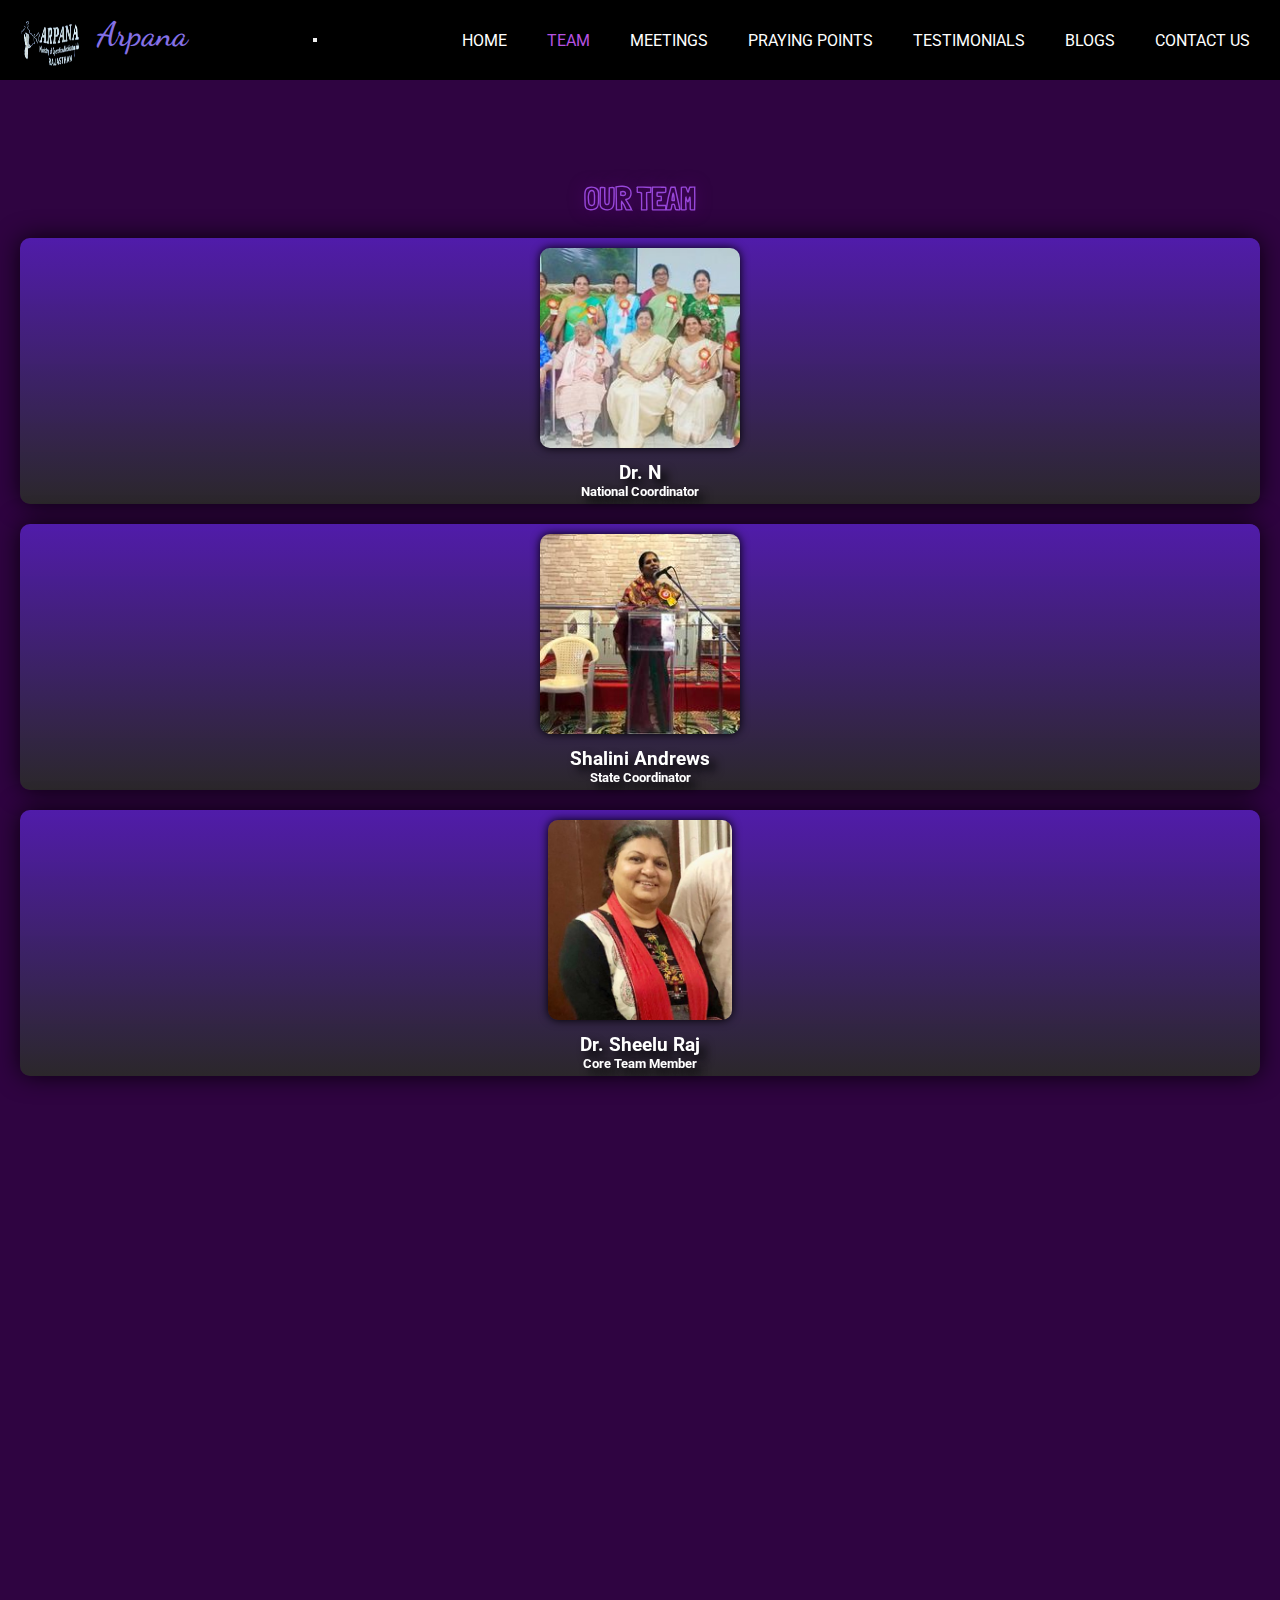
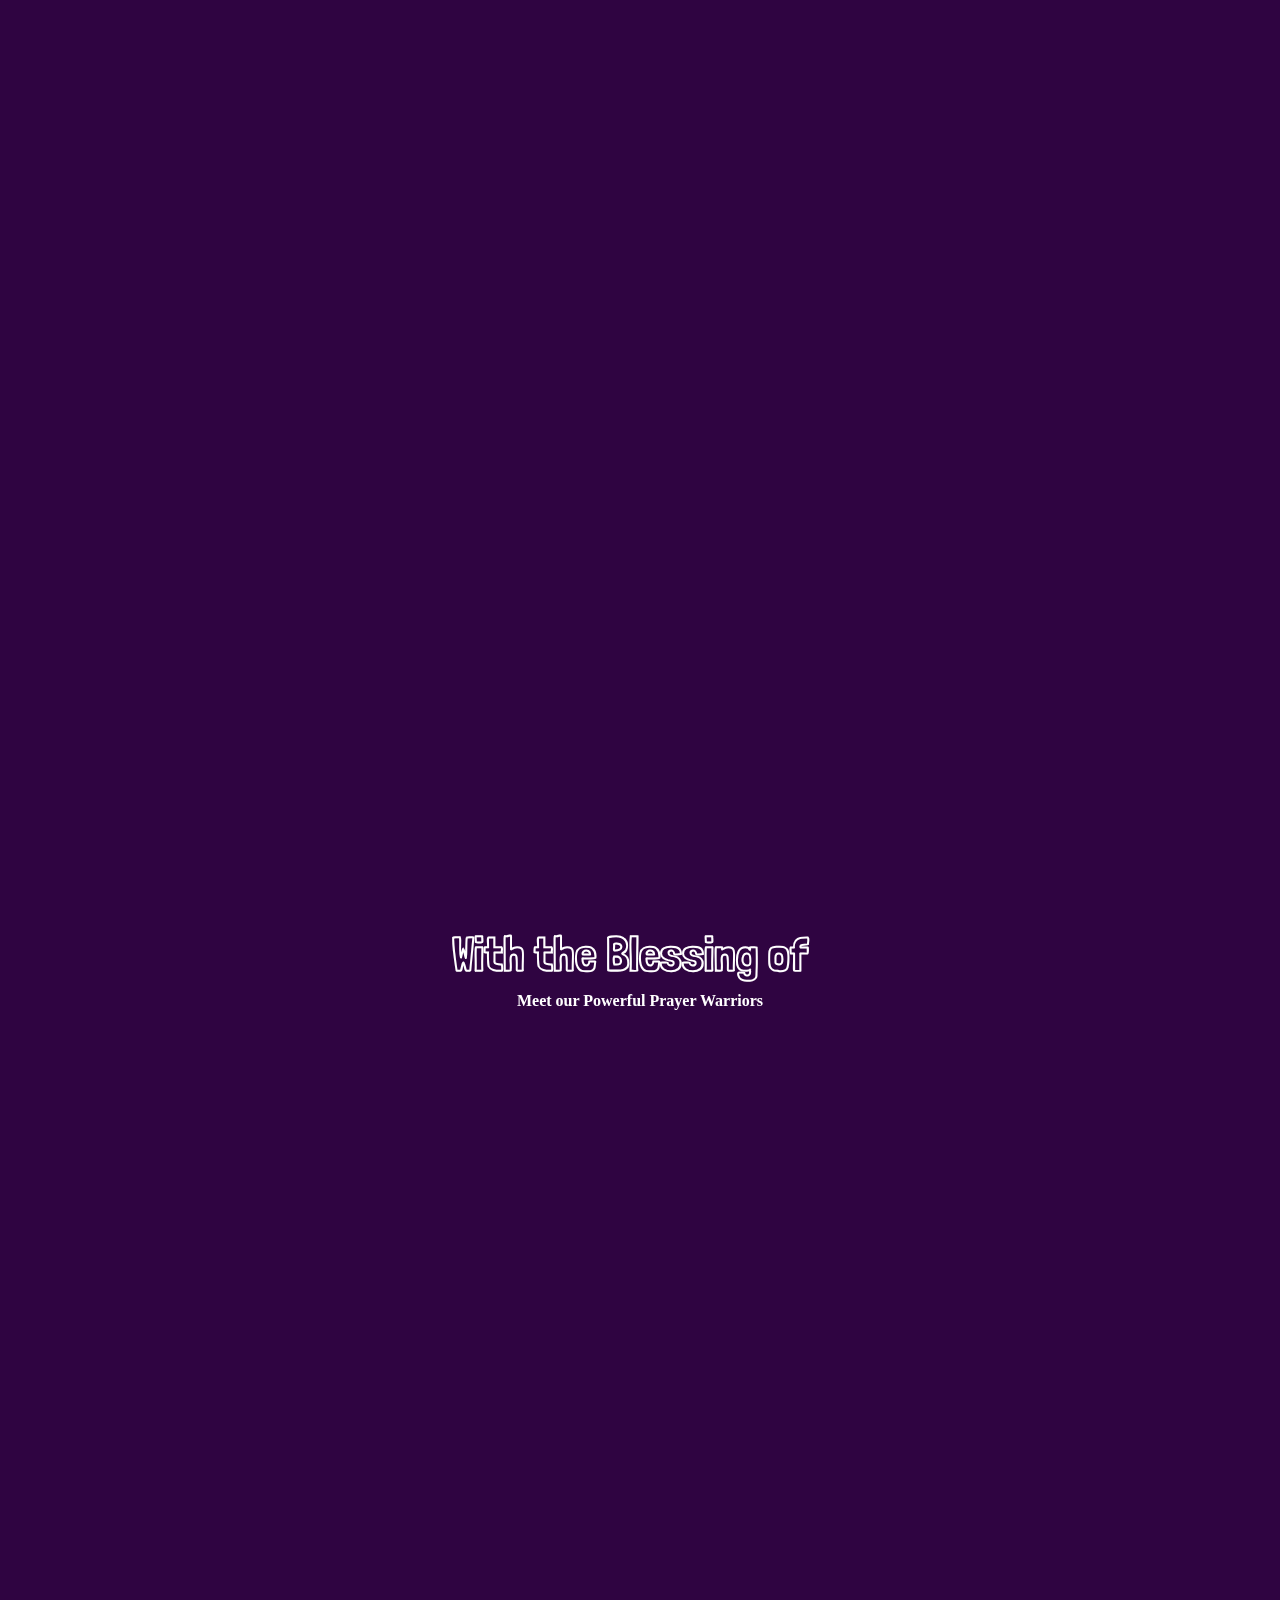
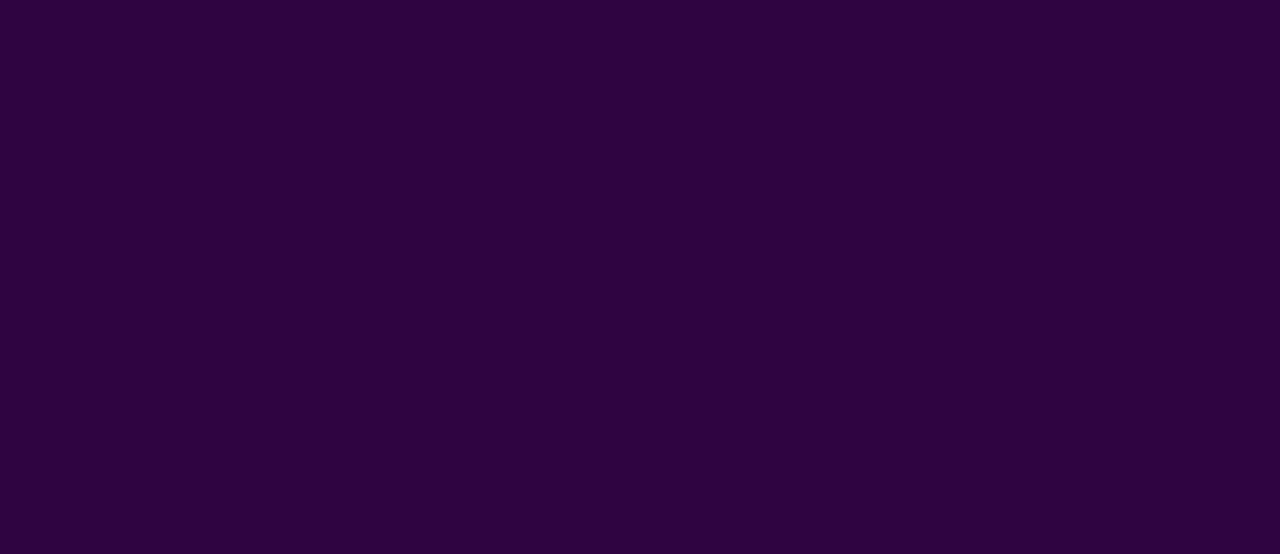
<file: team.html>
<!DOCTYPE html>
<html lang="en">

<head>
    <meta charset="UTF-8">
    <meta http-equiv="X-UA-Compatible" content="IE=edge">
    <meta name="viewport" content="width=device-width, initial-scale=1.0">
    <title>Team</title>
    <link href="styles.css" rel="stylesheet" type="text/css">
    <link href="https://unpkg.com/aos@2.3.1/dist/aos.css" rel="stylesheet">
    <script src="https://unpkg.com/aos@2.3.1/dist/aos.js"></script>
    <link rel="stylesheet" href="https://cdnjs.cloudflare.com/ajax/libs/font-awesome/4.7.0/css/font-awesome.min.css">
    <link href="https://cdn.jsdelivr.net/npm/bootstrap@5.1.1/dist/css/bootstrap.min.css" rel="stylesheet"
        integrity="sha384-F3w7mX95PdgyTmZZMECAngseQB83DfGTowi0iMjiWaeVhAn4FJkqJByhZMI3AhiU" crossorigin="anonymous">
    <!-- <link rel="stylesheet" href="https://maxcdn.bootstrapcdn.com/bootstrap/4.0.0/css/bootstrap.min.css" integrity="sha384-Gn5384xqQ1aoWXA+058RXPxPg6fy4IWvTNh0E263XmFcJlSAwiGgFAW/dAiS6JXm" crossorigin="anonymous"> -->
    <link rel="icon" href="./images/arlogo.jpg">
    <script src="https://code.jquery.com/jquery-3.2.1.slim.min.js"
        integrity="sha384-KJ3o2DKtIkvYIK3UENzmM7KCkRr/rE9/Qpg6aAZGJwFDMVNA/GpGFF93hXpG5KkN"
        crossorigin="anonymous"></script>
    <script src="https://cdnjs.cloudflare.com/ajax/libs/popper.js/1.12.9/umd/popper.min.js"
        integrity="sha384-ApNbgh9B+Y1QKtv3Rn7W3mgPxhU9K/ScQsAP7hUibX39j7fakFPskvXusvfa0b4Q"
        crossorigin="anonymous"></script>
    <script src="https://maxcdn.bootstrapcdn.com/bootstrap/4.0.0/js/bootstrap.min.js"
        integrity="sha384-JZR6Spejh4U02d8jOt6vLEHfe/JQGiRRSQQxSfFWpi1MquVdAyjUar5+76PVCmYl"
        crossorigin="anonymous"></script>
    <style>
        .team_svg_section {
            width: 100% !important;
            display: flex;
            flex-direction: row;
            justify-content: space-around;
            padding: 20px;
            background: linear-gradient(90deg,#362f5abd , #212529 80%);
            padding: 20px;
            padding-top: none;
            padding-right: none;
          
        }

        .team_text_build {
            display: flex;
            flex-direction: column;
            color: white;
            justify-content: center;
            align-items: center;
            font-family: cursive;
        }

        .team_text_build h2 {
            font-family: "Londrina Outline", cursive;
            font-weight: 700;
            color: #fff;
            font-size: 3rem;
            text-align: center;
            width: 100%;
            margin: 0;
            margin-left: 1.3%;
            margin-bottom: 10px;
        }

        svg {
            max-width: 50%;
            margin: 0 auto;
            margin-left: 0px !important;
            margin-right: 3% !important;
            display: block;
            overflow: visible;
            padding-top: 10%;
        }

        .fly_plane {
            transform: translate(-45%, 30%);
            animation: real-man 1.5s ease-in-out forwards;
        }

        .plane_fil19,
        .plane_fil5 {
            transform: translate(-15%);
            opacity: 0;
            animation: real-man 1.6s ease-in-out forwards;
        }

        .shake-hand-l {
            animation: real-man 1.8s ease-in-out forwards;
            transform: translate(-30%, -20%);
        }

        .shake-hand-r {
            animation: real-man 1.8s ease-in-out forwards;
            transform: translate(30%, 20%);
        }

        .blinking_elem {
            display: none;
        }

        @keyframes real-man {
            to {
                opacity: 1;
                transform: translate(0);
            }
        }

        .one {
            opacity: 0;
            -webkit-animation: dot 1.3s infinite;
            -webkit-animation-delay: 0s;
            animation: dot 1.3s infinite;
            animation-delay: 0s;
        }

        .two {
            opacity: 0;
            -webkit-animation: dot 1.3s infinite;
            -webkit-animation-delay: 0.2s;
            animation: dot 1.3s infinite;
            animation-delay: 0.2s;
        }

        .three {
            opacity: 0;
            -webkit-animation: dot 1.3s infinite;
            -webkit-animation-delay: 0.3s;
            animation: dot 1.3s infinite;
            animation-delay: 0.3s;
        }

        @keyframes dot {
            0% {
                opacity: 0;
            }

            50% {
                opacity: 1;
            }

            100% {
                opacity: 0;
            }
        }
        @media(max-width:1200px) {
            .team_svg_section{
                width: 100% !important;
            }
            .team_svg_section h2{
                font-size: 1.52rem;
            }
            .team_svg_section h4{
                font-size: 1.25rem;
            }
        }
        @media (max-width:700px){
            .team_svg_section{
                padding-top: 40px;
            }
            .team_svg_section h2{
                font-size: 1.3rem;
            }
            .team_svg_section h4{
                font-size: 0.8rem;
            }
        }
        @media (max-width:800px){
            #team_img:hover{
                transform: scale(1) !important;
            }
        }
        @media screen and (max-device-width:664px) and (min-device-width:515px){
            #team_img{
                width: 180px !important;
            }
            #team_img img{
                width: 140px !important;
            }
        }
    </style>
</head>

<body class="scroll_bar_visible">
    <nav class="nav navbar navbar-expand-lg navbar-dark fixed-top">
        <div class="progress-container">
            <div class="progress-bar" id="myBar"></div>
        </div>
        <a class="header" href="index.html">
            <img id="logo" src="./images/arlogo-removebg-preview.png">
            <div class="logo_header">
                <span style="color: #821fee;">
                    
                        <span style="color: #8570e6;">Arpana</span>
                        
            </div>
        </a>

        <button class="navbar-toggler" type="button" data-toggle="collapse" data-target="#navbarSupportedContent"
            aria-controls="navbarSupportedContent" aria-expanded="false" aria-label="Toggle navigation">
            <span class="navbar-toggler-icon"></span>
        </button>
        <div class="collapse navbar-collapse mx-3" id="navbarSupportedContent">
            <ul class="nav navbars navbar-nav ms-auto">
                <li><a href="index.html" class="hover-line nav navbars">HOME</a></li>
                <li><a href="team.html" class="active hover-line nav navbars">TEAM</a></li>
                <!-- NAVBAR HIGHLIGHT FOR CURRENT PAGE -->
                <li><a href="projects.html" class="hover-line nav navbars">MEETINGS</a></li>
                <li><a href="contributer.html" class="hover-line nav navbars">PRAYING POINTS</a></li>
                <li><a href="opportunity.html" class="hover-line nav navbars">TESTIMONIALS</a></li>
                <li><a href="blogs.html" class="hover-line nav navbars">BLOGS</a></li>
                <li><a href="contact.html" class="hover-line nav navbars">CONTACT US</a></li>
        </div>
    </nav>
    
    <div class="team my-10">
        <h1 style="font-family: 'Londrina Outline',cursive;font-weight: bold;">OUR TEAM</h1>
        <div class="row">
            <div class="col-2" id="team_img" data-aos="fade-right">
                <img src="./images/armeet6.jpg">
                <span>
                    <a href="https://www.linkedin.com/in/girija-g-778935197/" target="_blank_"><i
                            class="fa fa-linkedin"></i></a>
                  </span>
                <h3>Dr. N </h3>
                <h5>National Coordinator</h5>

            </div>
            <div class="col-2" id="team_img" data-aos="fade-right">
                <img src="./images/photo_2023-08-25_23-03-40.jpg">
                <span>
                    <a href="https://www.linkedin.com/in/girija-g-778935197/" target="_blank_"><i
                            class="fa fa-linkedin"></i></a>
                  </span>
                <h3>Shalini Andrews</h3>
                <h5>State Coordinator</h5>

            </div>
            <div class="col-2" id="team_img" data-aos="fade-left">
                <img src="./images/photo_2023-08-25_23-03-39 (2).jpg">
                <h3>Dr. Sheelu Raj</h3>
                <h5>Core Team Member</h5>
                <span>
                    <a href="https://www.linkedin.com/in/kshitija-bharambe/" target="_blank_"><i
                            class="fa fa-linkedin"></i></a>
               
                </span>
            </div>
        </div>
        <!-- design team -->
        <div class="row">
            <div class="col-2" id="team_img" data-aos="fade-up-right">
                <img src="./images/photo_2023-08-25_23-03-39.jpg">
                <h3>Elizabeth David</h3>
                <h5>Core Team Member</h5>
                <span>
                    <a href="https://www.linkedin.com/in/purva-kharsambale-166603197/" target="_blank_"><i
                            class="fa fa-linkedin"></i></a>
                </span>
            </div>
            <div class="col-2" id="team_img" data-aos="flip-up">
                <img src="./images/photo_2023-08-25_23-03-38.jpg">
                <h3>Saroj George</h3>
                <h5>Core Team Member</h5>
                <span>
                    <a href="https://www.linkedin.com/in/vijeta-chavhan-8594171a0/" target="_blank_"><i
                            class="fa fa-linkedin"></i></a>
                </span>
            </div>
            <div class="col-2" id="team_img" data-aos="fade-up-left">
                <img src="./images/photo_2023-08-25_23-03-41.jpg">
                <h3>Isabel Joseph</h3>
                <h5>Core Team Member</h5>
                <span>
                    <a href="https://www.google.com" target="_blank_"><i class="fa fa-linkedin"></i></a>
                </span>
            </div>
        </div>
        <!-- open-source -->
        <div class="row">
            <div class="col-2" id="team_img" data-aos="fade-right">
                <img src="./images/photo_2023-08-25_23-03-44.jpg">
                <h3>Seema </h3>
                <h5>Core Team Member</h5>
                <span>
                    <a href="https://www.linkedin.com/in/mandar-gajbhiye-0862aa15a/" target="_blank_"><i
                            class="fa fa-linkedin"></i></a>
                 </span>
            </div>
            <div class="col-2" id="team_img" data-aos="fade-left">
                <img src="./images/photo_2023-08-25_23-03-43.jpg">
                <h3>Josphin Jospeh</h3>
                <h5>Core Team Member</h5>
                <span>
                    <a href="https://www.linkedin.com/in/siddhi-bhanushali-4178591b2/" target="_blank_"><i
                            class="fa fa-linkedin"></i></a>
                </span>
            </div>
<div>
    <div class="team_text_build">
        <h2>With the Blessing of <span class="one">.</span><span class="two">.</span><span class="three">.</span></h2>
        <h4>Meet our Powerful Prayer Warriors</h4>
    </div>
            <div class="col-2" id="team_img" data-aos="fade-right">
                <img src="./images/arpana founding mem1.jpg">
                <span>
                    <a href="https://www.linkedin.com/in/girija-g-778935197/" target="_blank_"><i
                            class="fa fa-linkedin"></i></a>
                  </span>
                <h3>Kusum Aunty </h3>
                <h5>Prayer Warrior</h5>

            </div>
            <div class="col-2" id="team_img" data-aos="fade-right">
                <img src="./images/arpana founding mem2.jpg">
                <span>
                    <a href="https://www.linkedin.com/in/girija-g-778935197/" target="_blank_"><i
                            class="fa fa-linkedin"></i></a>
                  </span>
                <h3>Our Nani</h3>
                <h5>Prayer Warrior</h5>

            </div>
            <div class="col-2" id="team_img" data-aos="fade-right">
                <img src="./images/arpana founding mem.jpg">
                <span>
                    <a href="https://www.linkedin.com/in/girija-g-778935197/" target="_blank_"><i
                            class="fa fa-linkedin"></i></a>
                  </span>
                <h3>Dadi </h3>
                <h5>Prayer Warrior</h5>

            </div>
            <div class="col-2" id="team_img" data-aos="fade-right">
                <img src="./images/arpana founding mem3.jpg">
                <span>
                    <a href="https://www.linkedin.com/in/girija-g-778935197/" target="_blank_"><i
                            class="fa fa-linkedin"></i></a>
                  </span>
                <h3>Aunty </h3>
                <h5>Prayer Warrior</h5>

            </div>
        </div>
        </div>
        </div>
    </div>
</body>
<script>
    AOS.init({
        duration: 1200,
    })
</script>

</html>
</file>
<file: styles.css>
@import url("https://fonts.googleapis.com/css2?family=Roboto&display=swap");
@import url("https://fonts.googleapis.com/css2?family=Poppins:wght@300;400;500;600;700&display=swap");
@import url("https://fonts.googleapis.com/css2?family=Londrina+Outline&display=swap");
@import url("https://fonts.googleapis.com/css2?family=Dancing+Script:wght@500&display=swap");
@import url("https://fonts.googleapis.com/css2?family=Prompt:wght@300&display=swap");

:root {
  --orange: #8f59f3;
  --red: #7d4dd6;
  --grey: #2f0441;
}
*,
html {
  margin: 0;
  padding: 0;
  box-sizing: border-box;
  scroll-behavior: smooth;
}

* {
  margin: 0px;
  padding: 0px;
}

body {
  font-family: "Roboto", sans-serif !important;
  overflow-x: hidden;
  background-color: var(--grey) !important;
  font-family: "Exo", sans-serif;
}
.context {
  width: 100%;
  position: absolute;
  top: 50vh;
}

.context h1 {
  text-align: center;
  color: #fff;
  font-size: 50px;
}

.area {
  background: #824fc5;
  background: -webkit-linear-gradient(to left, #8f94fb, #6130b1);
  width: 100%;
  height: 0vh;
}

.circles {
  position: absolute;
  top: 0;
  left: 0;
  width: 100%;
  height: 100%;
  overflow: hidden;
}

.circles li {
  position: absolute;
  display: block;
  list-style: none;
  width: 20px;
  height: 20px;
  background: rgba(221, 186, 231, 0.2);
  animation: animate 25s linear infinite;
  animation-direction: reverse;
  bottom: -150px;
}

.circles li:nth-child(1) {
  left: 25%;
  width: 80px;
  height: 80px;
  animation-delay: 0s;
}

.circles li:nth-child(2) {
  left: 10%;
  width: 20px;
  height: 20px;
  animation-delay: 2s;
  animation-duration: 12s;
}

.circles li:nth-child(3) {
  left: 70%;
  width: 20px;
  height: 20px;
  animation-delay: 4s;
}

.circles li:nth-child(4) {
  left: 40%;
  width: 60px;
  height: 60px;
  animation-delay: 0s;
  animation-duration: 18s;
}

.circles li:nth-child(5) {
  left: 65%;
  width: 20px;
  height: 20px;
  animation-delay: 0s;
}

.circles li:nth-child(6) {
  left: 75%;
  width: 110px;
  height: 110px;
  animation-delay: 3s;
}

.circles li:nth-child(7) {
  left: 35%;
  width: 150px;
  height: 150px;
  animation-delay: 7s;
}

.circles li:nth-child(8) {
  left: 50%;
  width: 25px;
  height: 25px;
  animation-delay: 15s;
  animation-duration: 45s;
}

.circles li:nth-child(9) {
  left: 20%;
  width: 15px;
  height: 15px;
  animation-delay: 2s;
  animation-duration: 35s;
}

.circles li:nth-child(10) {
  left: 85%;
  width: 150px;
  height: 150px;
  animation-delay: 0s;
  animation-duration: 11s;
}

@keyframes animate {
  0% {
    transform: translateY(0) rotate(0deg);
    opacity: 1;
    border-radius: 0;
  }

  100% {
    transform: translateY(-1000px) rotate(720deg);
    opacity: 0;
    border-radius: 50%;
  }
}
nav {
  display: flex;
  background-color: black;
  justify-content: space-between;
  align-items: center;
  padding: 10px;
  position: sticky;
  top: 0;
  /* z-index: 999; */
}
.navbars {
  display: flex;
  justify-content: center;
}
.navbars li {
  list-style-type: none;
  padding: 20px;
  display: flex;
  justify-content: center;
  align-items: center;
}

.navbars li a {
  text-decoration: none;
  color: white;
}
.navbars li a:hover {
  color: #5d0386;
  transition: 500ms;
}
.hover-line::after {
  content: " ";
  display: block;
  width: 0%;
  height: 2px;
  background-color: #da9ff3;
  transition: width 0.3s;
  text-align: center;
}
.hover-line:hover::after {
  width: 100%;
  transition: width 0.3s;
}

.navbars .active {
  color: #b652e0;
}

#logo {
  width: 60px;
  height: 60px;
  border-radius: 50%;
  transition: all 0.5s ease-in;
}

#logo:hover {
  filter: hue-rotate(180deg);
}
.header {
  display: flex;
  text-decoration: none !important;
}
.header {
  font-family: "Dancing Script", cursive;
  font-weight: 600;
  font-size: 2.1em;
  padding-left: 10px;
}
.logo_header {
  padding-left: 17px;
  padding-top: 4px;
}

footer {
  text-align: center;
  background-color: black;
  color: white;
  padding: 20px;
}
footer i {
  font-size: 50px !important;
  margin: 20px 10px 10px 10px;
}
footer a {
  color: gray;
}
#home_welcome {
  height: 100vh;
  color: white;
  text-align: center;
  padding: 20px;
  padding-top: 130px;
}
/*scrollbar changes*/
.no_scroll_bar_visible::-webkit-scrollbar {
  display: none;
}
.scroll_bar_visible::selection {
  background-color: rgb(87, 76, 189);
}
.scroll_bar_visible::-webkit-scrollbar {
  width: 10px !important;
  background-color: rgb(90, 49, 109);
}
.scroll_bar_visible::-webkit-scrollbar-thumb {
  background-color: #6d2fd1;
}

/* Content changes of about section */
#home_about {
  height: 100%;
  background-color: white;
  text-align: justify;
  padding: 200px 5%;
  display: flex;
  justify-content: space-between;
}
h1 {
  color: #9847da;
}
.content {
  min-width: 49%;
  width: 49%;
}
.img-box {
  margin-left: 40px;
}
.home_illus {
  max-width: 100%;
}
.img-box1 {
  margin-right: 40px;
}
@media (max-width: 768px) {
  .img-box {
    margin-left: 0;
  }
  .img-box1 {
    margin-right: 0;
  }
}
.home_illus1 {
  max-width: 100%;
}
@media (min-width: 490px) {
  .navbars {
    justify-content: center;
  }
  #hackclub {
    font-size: 10em;
    color: #f9f8fa;
    font-family: "Londrina Outline", cursive;
    font-weight: bold;
  }
}
#home_rait {
  height: 100%;
  padding: 250px 5% 200px 5%;
  color: white;
  display: flex;
  justify-content: space-between;
}
#home_vision {
  height: 100%;
  text-align: center;
  padding: 5%;
  padding: 200px 5%;
  background-color: white;
}
#banner_data {
  position: relative;
  top: 50%;
  left: 50%;
  transform: translate(-50%, -50%);
}

.wrapper ul {
  list-style: none;
}

.wrapper ul li {
  width: 55px;
  height: 55px;
  line-height: 55px;
  margin: 0 10px !important;
  text-align: center;
  cursor: pointer;
  float: left;
  transition: all 0.5s ease;
}

.wrapper ul li .fa {
  margin-top: 20px;
  transition: all 0.5s ease;
}

/*github*/
.wrapper ul li:hover.github {
  transition: all 0.5s ease;
}

.wrapper ul li:hover .fa-github {
  color: #4bf359;
  text-shadow: 0 0 15px #62eb62;
  transition: all 0.5s ease;
}

/* instagram */
.wrapper ul li:hover.instagram {
  transition: all 0.5s ease;
}

.wrapper ul li:hover .fa-instagram {
  color: #bc2a8d;
  text-shadow: 0 0 15px #bc2a8d;
  transition: all 0.5s ease;
}

/* linkedin */
.wrapper ul li:hover.linkedin-square {
  transition: all 0.5s ease;
}

.wrapper ul li:hover .fa-linkedin-square {
  color: #00aced;
  text-shadow: 0 0 15px #00aced;
  transition: all 0.5s ease;
}
/* gmail */
.wrapper ul li:hover.envelope {
  transition: all 0.5s ease;
}

.wrapper ul li:hover .fa-envelope {
  color: orange;
  text-shadow: 0 0 15px orangered;
  transition: all 0.5s ease;
}

/*discord*/
.wrapper ul li:hover .discord {
  transition: all 0.5s ease;
}
.wrapper ul li:hover .fa-discord {
  color: #0056b3;
  text-shadow: 0 0 15px #0056b3;
  transition: all 0.5s ease;
}

.wrapper {
  display: flex;
  align-items: center;
  justify-content: center;
}
@media screen and (max-device-width: 550px) {
  .wrapper ul li .fa,
  .wrapper ul li .fab {
    font-size: 30px !important;
  }
  .wrapper ul li {
    margin-left: 4px;
    margin-right: 4px;
  }
}
@media (max-width: 890px) {
  #hackclub {
    font-size: 8em;
  }
  #hackclub_welcome {
    padding-top: 50px;
  }
}
@media (max-width: 770px) {
  #hackclub {
    font-size: 6em;
  }
  #hackclub_welcome {
    padding-top: 0px;
  }
  #hackclub-des {
    font-size: 40px;
  }
}
@media (max-width: 350px) {
  #hackclub {
    font-size: 5em;
  }
  #hackclub_welcome {
    padding-top: 0px;
  }
  #hackclub-des {
    font-size: 30px;
  }
}
.team {
  text-align: center;
  transform: translateY(100px);
}

.team img {
  width: auto;
  height: 200px;
  border-radius: 10px;
  margin: 10px;
}
/* updated footer code begins from here  */
.footer {
  width: 100%;
  display: flex;
  flex-wrap: wrap;
}
.footerHeading1 {
  display: flex;
  align-items: center;
  justify-content: center;
}
.logo-img {
  margin-left: 10px;
}
.footerHeading1 img {
  height: 60px;
  width: auto;
  border-radius: 100%;
}
.column1 {
  width: 50%;
}
.column2 {
  width: 50%;
}
.footerLinks {
  display: flex;
  align-items: center;
  justify-content: center;
}
.g1,
.g2 {
  width: 15%;
  display: flex;
  flex-direction: column;
  padding: 10px;
}
.g1 a {
  margin-bottom: 5px;
  text-align: left;
  text-decoration: none;
}
.g2 a {
  margin-bottom: 5px;
  text-align: left;
  text-decoration: none;
}
/* Reposive footer code begins from here  */
@media (max-width: 1200px) {
  .g1,
  .g2 {
    width: 25%;
  }
}
@media (max-width: 830px) {
  .column1,
  .column2 {
    width: 100%;
    margin-bottom: 10px;
  }
  .contactLink {
    width: 60%;
    display: flex;
    justify-content: space-around;
    margin: 5px auto;
  }
  .contactIcon {
    height: 15px;
    width: 20px;
  }
  .g1,
  .g2 {
    width: 20%;
  }
}
@media (max-width: 600px) {
  .contactLink {
    width: 70%;
  }
  .g1,
  .g2 {
    width: 25%;
  }
}
@media (max-width: 450px) {
  .g1,
  .g2 {
    width: 33%;
  }
}
/* updated footer ends here  */
.team .row {
  justify-content: space-evenly;
}
.team h1 {
  text-shadow: 0px 0px 15px #560875;
}
#team_img {
  box-shadow: 4px 4px 4px rgba(75, 74, 74, 0.795);
  box-shadow: 0px 0px 25px rgba(0, 0, 0, 0.829);
  border: none;
  margin: 20px;
  justify-content: center;
  text-align: center;
  background-color: white;
  background: linear-gradient(#5620bbdc, #2b2a2aee);
  color: white;
  border-radius: 10px;
  width: auto;
  z-index: 99999;
  padding-bottom: 5px;
}
#team_img span {
  display: grid;
  grid-gap: 10px;
  position: absolute;
  top: 0px;
  left: 100%;
  background-color: var(--orange);
  background-color: #4a88d547;
  padding: 10px;
  transform: translateX(-40px);
  visibility: hidden;
  z-index: -2999;
  border-top-right-radius: 8px;
  border-bottom-right-radius: 8px;
}
#team_img img {
  box-shadow: 0px 0px 10px black;
}
#team_img:hover {
  transform: scale(1.1);
  border-top-right-radius: 0px !important;
}
#team_img:hover > span {
  visibility: visible;
  transform: translateX(0px);
}
#team_img i {
  font-size: 20px;
  color: white;
}
#team_img i:hover {
  transform: scaleX(1.05);
}
#team_img h3,
#team_img h5 {
  text-shadow: 6px 6px 10px black;
}
#contributor {
  padding: 30px;
  display: flex;
  flex-wrap: wrap;
  justify-content: center;
  align-items: center;
  text-align: right;
  transform: translateY(100px);
}

#contributor .userBlock {

    padding-bottom: 15px;
    border: 2px solid var(--red);
    border-radius: 10px;
    margin: 10px;
    display: flex;
    flex-direction: column;
    align-items: center;
    justify-content: space-around;
    text-align: center;
    max-width: 270px;
    min-height: 350px;
    width: 100%;
    color: white;
    transition: all 0.3s ease-in-out;
    box-shadow:inset 0px 0px 15px black,
               0px 0px 15px black !important;
   



}

 
#contributor .userBlock:hover {
  transform: scale(1.04);
  box-shadow: 0px 0px 20px black !important;
  color: white;
  background: linear-gradient(#8323afdc,#b145e2ee);
}

#contributor .userBlock h4 {
  text-shadow: 6px 6px 10px black;
}
#contributor .userBlock p {
  margin-bottom: 5px;
  text-shadow: 6px 6px 10px black;

}

#contributor a {
  text-decoration: none;
  color: white;
  margin: 0;
  margin-right: 10px;
  border-radius: 5%;

}

#contributor img {
  height: 180px;
  width: auto;
  border-radius: 50%;
  margin: 5px;
  box-shadow: 0px 0px 15px black;
             

}
/* #project_section{
  width: 100vw;
  display: flex;
  justify-content: center;
  align-items: center;s
  height: auto;

}*/
#project_section {
  transform: translateY(100px);
}

/* #project_section .row .col-3{
    width: 30%;
} */

#projects {
  /* height: 354px; */
  background-color: #33183880;
  color: #891cbbaf;
  /* margin: 40px;
  padding: 20px; */
  text-align: center;
  /* height: auto; */
  border: 2px solid #7a17bd;
  box-shadow: 8px 8px 8px #8f119b59;
  border: none;
}
#projects h5 {
  font-size: 20px;
}
#projects h3 {
  font-size: 20px !important;
}
#projects h3 B {
  color: #ffe484;
}
#projects:hover {
  color: #815886;
  color: #5d127a;
  background-color: #4c107ea2;
  transform: scale(1.038);
  border-color: #511ba8;
  border: none;
  box-shadow: 8px 8px 8px #3d0d8a59;

  transition: all 0.3s linear;
}
#projects li {
  border-radius: 8px !important;
  font-size: 16px;
}
#projects h4 {
  font-size: 24px;
}
#projects h2 {
  font-size: 32px;
}
#projects h5 a {
  text-decoration: none;
  color: #5d5bda;
}
#projects h5 a:hover {
  text-decoration: underline;
  color: white;
  cursor: pointer;
}

#projects ul {
  list-style: none;
  display: flex;
  text-align: center;
  /* flex-direction: column; */
  /* width: auto; */
  padding: 0%;
  margin: 0%;
  justify-content: center;
  /* align-items: center;
} */
}
#projects ul li {
  margin: 10px;
  padding: 10px;
  color: #680ca5;
  background-color: #581081;
}
#projects:hover > ul li {
  background-color: #4c158bc7 !important;
  color: #4a179b;
}
.owner {
  text-decoration: none;
}
/*-----------------opportunity-----------------*/
.opportunity .row {
  display: flex;
  justify-content: center;
 
}
.opportunity {
  transform: translateY(100px);
  display: flex;
    justify-content: center;
    align-items: center;
    padding: 50px;
    overflow-x: hidden;
  
}
#opp_card {
  background-color: white;
  font-family: "Abel", sans-serif;
  font-family: "Prompt", sans-serif;
  text-align: center;
  margin: 50px;
  padding: 20px;
  border-radius: 10px;
}

#team_img .fa-linkedin:hover {
  /* background: -moz-linear-gradient(45deg, #9c2bff  0%,#248aff 25%,#26ebe1 50%,#1cd91c 75%,#26bc18 100%); 
  background: -webkit-linear-gradient(45deg, #9c2bff  0%,#248aff 25%,#26ebe1 50%,#1cd91c 75%,#26bc18 100%); 
  background: linear-gradient(45deg, #9c2bff  0%,#248aff 25%,#26ebe1 50%,#1cd91c 75%,#26bc18 100%);  */
  background-color: #0077b5;
  filter: progid:DXImageTransform.Microsoft.gradient( startColorstr='#f09433', endColorstr='#bc1888',GradientType=1 );
  color: transparent;
  -webkit-background-clip: text;
  background-clip: text;
  transition: 0.9s;
  transform: scaleX(1.4);
}
#team_img .fa-instagram:hover {
  background: -moz-linear-gradient(
    45deg,
    #9c2bff 0%,
    #248aff 25%,
    #26ebe1 50%,
    #1cd91c 75%,
    #26bc18 100%
  );
  background: -webkit-linear-gradient(
    45deg,
    #9c2bff 0%,
    #248aff 25%,
    #26ebe1 50%,
    #1cd91c 75%,
    #26bc18 100%
  );
  /* background: linear-gradient(45deg, #9c2bff  0%,#248aff 25%,#26ebe1 50%,#1cd91c 75%,#26bc18 100%);  */
  background: linear-gradient(
    45deg,
    #405de6,
    #5851db,
    #833ab4,
    #c13584,
    #e1306c,
    #7f13a0
  );
  filter: progid:DXImageTransform.Microsoft.gradient( startColorstr='#7f13a0', endColorstr='#7F13A0',GradientType=1 );
  color: transparent;
  -webkit-background-clip: text;
  background-clip: text;
  transition: 0.9s;
  transform: scale(1.4);
}
#team_img .fa-github:hover {
  /* background: -moz-linear-gradient(45deg, #9c2bff  0%,#248aff 25%,#26ebe1 50%,#1cd91c 75%,#26bc18 100%); 
  background: -webkit-linear-gradient(45deg, #9c2bff  0%,#248aff 25%,#26ebe1 50%,#1cd91c 75%,#26bc18 100%); 
  background: linear-gradient(45deg, #9c2bff  0%,#248aff 25%,#26ebe1 50%,#1cd91c 75%,#26bc18 100%); 
  background: linear-gradient(45deg,#4078c0,#6e5494, #bd2c00, #c9510c, #6cc644, #fafafa); */
  background-color: #2b2a2a;
  filter: progid:DXImageTransform.Microsoft.gradient( startColorstr='#7f13a0', endColorstr='#821fff',GradientType=1 );
  color: transparent;
  -webkit-background-clip: text;
  background-clip: text;
  transition: 0.9s;
  transform: scale(1.4);
}

.form-control-lg {
  min-height: calc(1.5em + 1rem + 2px);
  padding: 0.5rem 1rem;
  font-size: 1.25rem;
  border-radius: 0.3rem;
  margin: 10px;
}

@media (max-width: 1150px) {
  .navbar ul li {
    padding: 12px !important;
  }
}
@media (max-width: 1300px) {
  #projects ul {
    display: none;
  }
  #projects:hover > ul {
    display: flex;
    flex-direction: row;
    flex-wrap: wrap;
  }
}

@media (max-width: 768px) {
  html {
    overflow-x: hidden;
  }
  nav {
    padding: 5px;
    position: sticky;
    top: 0;
    z-index: 999;
  }
  #team_img {
    width: fit-content;
  }
  #home_about {
    flex-direction: column;
    margin-top: 0;
    padding: 20% 5%;
  }
  .content {
    min-width: 100%;
    width: 100%;
  }
  #home_rait {
    flex-direction: column;
    padding: 40% 5% 20% 5%;
  }
  .contributor_svg_section{
    padding-top: 20% !important;
  }
  /*-----------------opportunity-----------------*/
  .opportunity .row{
    width: 20rem!important;
  }
  .opportunity {
   
    justify-content: center;
    align-items: center;
   
    overflow-x: hidden;
  }
}
@media (max-width: 490px) {
  #hackclub {
    /* text-align: center; */
    font-size: 5em;
    color: var(--red);
    font-family: "Londrina Outline", cursive;
    font-weight: bold;
  }
  nav {
    position: fixed;
  }
}

@media (max-width: 1300px) {
  #projects ul {
    flex-direction: column;
  }
}
@media (max-width: 600px) {
  #projects ul li {
    margin: 10px;
    padding: 10px;
    /* background-color: var(--orange); */
    /* color: white; */
    font-size: 12px;
  }
  /* #projects ul li:hover{
    margin-top: 5px !important; 
    margin-bottom: 5px !important;
  } */

  .opportunity .row .col-3 {
    width: 75%;
    display: flex;
    justify-content: space-around;
  }
}
@media (max-width: 1000px) {
  .contributor_text h2{
    font-size: 38px !important;
  }
  .contributor_text h4{
    font-size: 27px !important;
  }

  /*-----------------opportunity-----------------*/
  .opportunity {
    flex-direction: column;
    justify-content: center;
    align-items: center;
    overflow-x: hidden;
  }

  .opportunity .row{
    width: 80%!important;
    padding: 1.5rem!important;
  }
}
@media (max-width: 575px) {
  #project_svg_section{
    padding-top: 13% !important; 
  }
  .contributor_text h2{
    font-size: 2rem !important;
  }
  .contributor_text h4{
    font-size: 1rem !important;
  }
  .contributor_svg_section svg{
    width: 65% !important;
  }
  .contributor_text{
    margin-left: 60px !important;
  }
  .project_svg_text h4{
    font-size: 25px !important;
  }
  /*-------opportunity-------*/
  .opportunity .row{
    width: 25rem!important;
    padding: 0 1rem!important;
  }
 
}
@media (max-width:440px){
  #project_svg_section svg{
    width: 75% !important;
  }
  .logo_header{
    font-size: 21px !important;
    padding-left: 7px !important;
    padding-top: 14px !important;
  }
  #project_svg_section{
    padding-top: 19% !important; 
  }
  .project_svg_text{
    margin-right: 20px;
  }
  #project_svg_section svg{
    margin-top: 70px !important;
  }
  .project_svg_text p{
    display: none !important;
  }
  .team_svg_section{
    padding-top: 25% !important;
  }
  /* .contributor_text h2{
    font-size: 1.4rem;
  }
  .contributor_text h4{
    font-size: .8rem;
  } */
  .contributor_svg_section svg{
    width: 80% !important;
  }
  .contributor_text h2{
    font-size: 27px !important;
  }
  /*-----------------opportunity-----------------*/
  .opportunity .row{
    width: 20rem!important;
    padding: 0 1rem!important;
  }
}
.contributor_text{
  padding-top: 9%;
}
.contributor_text h2{
  color: white !important;
  font-family: "Londrina Outline",cursive;
  font-size: 3rem ;
}.contributor_text h4{
  color: white !important;
  font-family: cursive;
  font-size: 2rem ;
}
.contributor_bar{
  display: flex;
  flex-direction: column;
  align-items: center;
  justify-content: center;
  position: relative;
  top: 45px;

}
.contributor_bar input{
  width: 75%;
  height: 40px;
  border-radius: 10px;
  outline: none;
  padding: 5px;
  margin: 25px;
  margin-top: 35px;
  padding-left:15px ;
  font-size: 1rem;
  font-family: cursive;
  background-color: #2d3236;
  border: 2px solid #5a1e81d7;
  color: white;
}
.contributor_bar input:focus{
  border-color:#8a168a;
  box-shadow: 0px 0px 8px #7b1aa1;
}
.contributor_header{
  color: #6a219b;
  font-family: "Londrina Outline",cursive;
  text-align: center;
  font-size: 36px;
  font-weight: bold;
  text-shadow: 0px 0px 10px #471985;
  margin-bottom: 0px;
}
@media (max-width:300px){
  .project_svg_text h4{
    font-size: 25px !important;
  }
  .team_svg_section .team_text_build h4{
    display: none !important; 
  }
  .contributor_text h4{
    display: none !important;
  }
  .contributor_svg_section svg{
    width: 100% !important;
  }
  .contributor_text h2{
    font-size: 20px !important;
  }
  .contributor_text h4{
    display: none;
  }
  .contributor_svg_section{
    padding-top: 24% !important;
  }
  #contributor .userBlock a img{
    width: 100%;
  }
  /*-----------------opportunity-----------------*/
  .opportunity .row{
    width: 16rem!important;
    padding: 1.5rem!important;
  }
}
@media (min-width: 768px) {
  
  .btn {
    width: max-content;
    height: max-content;
  }
  .row #opp_card {
    margin: 0;
    width: 100%;
    display: flex;
    justify-self: center;
    align-self: center;
  }
  .opportunity .row {
    width: 100vw;
  }
  .opportunity .row .col-3 {
    display: flex;
    justify-content: center;
    align-items: center;
  }
}
.progress-container {
  top: 0;
  left: 0;
  position: absolute;
  width: 100%;
  height: 4px;
  background: #000;
}
.progress-bar {
  height: 4px;
  width: 0%;
}


@media screen and (max-device-width: 635px) and (orientation: landscape) {

  ::-webkit-scrollbar {
    display: none;
  }
}

@media screen and (max-device-width: 635px) {
  ::-webkit-scrollbar {
    display: none;
  }
}

.myimg {
  width: 300px;
  height: 300px;
  object-fit: cover;
  border-radius: 50%;
}
.myimg {
  width: 100%;
}
@media only screen and (max-width: 1191px) {
  .myimg {
    width: 50%;
   
    height:50%;
  }
}
@media only screen and (min-width: 1216px) {
  .myimg {
    width: 100%;
   
    height:100%;
  }
}

/* navigate to top button */
#buttontop
{
  background: #4c118f;
  outline: none;
  border: none;
  position: fixed;
  bottom: 25px;
  right: 25px;
  height: 50px;
  width: 50px;
  border-radius: 15px;
}

.disappear {
  opacity:0;
 
}
.appear {
  opacity:1;

}


/* Contact Section */

section#contact div.contact {
  position: relative;
  margin: 10rem auto;
}

div.contact div.contact_title {
  margin: 4rem;
  position: relative;
}

div.contact div.contact_title::after {
  content: "";
  position: absolute;
  left: -2rem;
  bottom: 0;
  height: 100%;
  width: 6px;
  border-radius: 4px;
  background: #7031aa;
}

div.contact div.contact_title h1 {
  margin: 1rem auto;
  font-size: 2.5rem;
  font-weight: 600;
  color: #ffffff;;
  letter-spacing: 0.2px;
}

div.contact div.contact_title h2 {
  margin: 1rem auto;
  font-size: 2rem;
  font-weight: 600;
  color: #ffffff;;
}

div.contact div.contact_form {
  margin: 4rem 1rem;
  position: relative;
  background: #f7fafc;
  border-radius: 10px;
  overflow: hidden;
}

div.contact div.contact_form form {
  margin: auto;
  padding: 1rem;
  position: relative;
}

div.contact div.contact_form form .input-group {
  position: relative;
  padding: 1rem;
  display: flex;
  justify-content: center;
  align-items: flex-start;
  flex-direction: column;
}

div.contact div.contact_form form .input-group label {
  margin: 0.5rem 0;
  font-size: 1.2rem;
  color: #495464;
  letter-spacing: 0.5px;
}

div.contact div.contact_form form .input-group input,
div.contact div.contact_form form .input-group textarea {
  width: 100%;
  font-size: 1.2rem;
  color: #495464;
  background: transparent;
  border: none;
  border-bottom: 2px solid #9ba4b4;
  letter-spacing: 1px;
  outline: none;
  transition: all 0.2s ease;
}

div.contact div.contact_form form .input-group input:focus,
div.contact div.contact_form form .input-group textarea:focus {
  border-bottom: 2px solid #8b3aa3;
}

div.contact div.contact_form form button.btn-submit {
  margin: 1rem 1rem 0.5rem;
  padding: 0.5rem 2rem;
  font-size: 1.2rem;
  color: #ffffff;
  background: #5b1e77;
  border-radius: 2px;
  box-shadow: 0px 4px 10px rgb(0, 0, 0, 0.1);
}

div.contact div.contact_form form button.btn-submit:hover {
  background: #76209e;
  transition:  all 0.3s linear;
}

div.contact div.contact_form .follow {
  padding: 1rem 2.5rem;
  position: relative;
  background: #742fb4;
}

div.contact div.contact_form .follow h3 {
  margin: 1rem 0;
  font-size: 2rem;
  font-weight: 600;
  color: #ffffff;
  letter-spacing: 0.5px;
}

div.contact div.contact_form .follow img {
  margin: 2rem 0;
  width: 80%;
  height: auto;
}

div.contact div.contact_form .follow .contact_link {
  margin: 2rem 0;
  display: flex;
  justify-content: center;
  align-items: flex-start;
  flex-direction: column;
}

div.contact div.contact_form .follow .contact_link a {
  margin: 1rem 0;
  text-decoration: none;
  display: flex;
  justify-content: center;
  align-items: flex-start;
}

div.contact div.contact_form .follow .contact_link a i {
  margin: 0 0.5rem;
  font-size: 1.5rem;
  color: #ffffff;
  vertical-align: bottom;
}

div.contact div.contact_form .follow .contact_link a span {
  margin: auto 0.5rem;
  font-size: 1.2rem;
  color: #ffffff;
  letter-spacing: 0.5px;
  line-height: 1.5;
}

div.contact div.contact_form .follow .social_link {
  margin: 0.5rem 0;
  display: flex;
  justify-content: flex-start;
  align-items: center;
  flex-wrap: wrap;
}

div.contact div.contact_form .follow .social_link a {
  margin: 1rem;
  text-decoration: none;
  transition: all 0.3s ease;
}

div.contact div.contact_form .follow .social_link a i {
  margin: auto;
  font-size: 2.4rem;
  color: #ffffff;
}

div.contact div.contact_form .follow .social_link a:hover {
  transform: scale(1.3);
}


/* Blog Section */

.section-title {
	margin-top: 10rem;
	font-size: 2.5rem;
	font-weight: 600;
  font-family: "Poppins", sans-serif;
	color: #ffffff;
	letter-spacing: 0.2px;
	text-align: center;
}

.underline {
	height: 0.4rem;
	width: 5rem;
	border-radius: 4px;
	background: #8c199b;
	margin-left: auto;
	margin-right: auto;
}

.card {
	position: relative;
	margin: 0.5rem 1rem;
	box-shadow: 0 2px 2px rgba(0, 0, 0, 0.14), 0.3px 1px -2px rgba(0, 0, 0, 0.12), 0px 1px 5px 0px rgba(0, 0, 0, 0.20);
	border-radius: 10px;
	padding: 24px;
	background-color: #fff;
}

.card > img {
	height: 200px;
	display: block;
	border-radius: 8px;
	cursor: pointer;
	margin-top: -50px;
	transition: 0.5s;
	box-shadow: 0 16px 24px 2px rgba(0, 0, 0, 0.14), 0px 6px 30px 5px rgba(0, 0, 0, 0.12), 0px 8px 10px -7px rgba(0, 0, 0, 0.20);
}

.card > img:hover {
	transform: translateY(-50px);
}

.card h6 {
	font-size: 22px;
  font-family: "Poppins", sans-serif;
	margin: 1.2rem 0 0;
	color: #83298f;
}

p {
	font-size: 16px;
	font-family: "Poppins", sans-serif;
	line-height: 25px;
	color: #495464;
}

.btn-danger {
	margin: 0.5rem 0 0.5rem;
	font-family: "Poppins", sans-serif;
	box-shadow: 0 2px 6px rgb(0 0 0 / 16%), 0 3px 6px rgb(0 0 0 / 23%);
}

.btn-danger:hover {
	box-shadow: 0 3px 6px rgba(191, 59, 196, 0.4);
}
</file>
<file: preloader.css>
*{
    margin: 0;
    padding: 0;
    box-sizing: border-box;
}
/*!------------------Outermost Loader Container-------------------------*/
#loader_fixed_container{
    position: fixed;
    z-index: 9999999 ;
    overflow-y: hidden !important;
    overflow-x: hidden !important;
    opacity: 1;
}
/*!-------------------------------Loader Container-------------------------*/ 
.loader_container{
    position: relative;
    background-color: #922da0;
    top: 0;
    left: 0;
    width: 100vw;
    height: 100vh;
    display: flex;
    overflow: hidden;
    flex-direction: column;
    align-items: center;
    justify-content: space-evenly;
}

/*!----------------------------------------------------------*/
  /*!----------------------------Website logo Image------------------------------*/
  .web_logo{
    display: flex;
    flex-direction: column;
    align-items: center;
    width: 300px;
    height: 300px;
    position: absolute;
}
  .border_loader{
    width: 300px;            
    height: 300px;
    border-radius: 50%;
    animation: rotateAnimate 4s infinite linear;
  }
    .border_loader::before{
        content: " ";
        position: absolute;
        top: 0px;
        left: 0px;
        width: 100%;
        height: 100%;
        border: 3px solid transparent;
        border-top: 3px solid #fff;
        border-right: 3px solid #fff;
        border-radius: 50%;
    }.border_loader::after{
        content: "";
        position: absolute;
        top:41px;
        left: 43px;
        transform: translateX(-50%);
        width: 10px;
        height: 10px;
        border-radius: 50%;
        background: white;
        z-index: 10;
        box-shadow: 0 0 10px white,
                    0 0 20px white,
                    0 0 30px white,
                    0 0 40px white,
                    0 0 50px white;
                    
    }
 /* img #website_logo{
    position: absolute;
    opacity: .2;
    border-radius: 50%;
    box-shadow: 0px 0px 16px rgba(255, 255, 255, .3);
    backdrop-filter: blur(16px);
    z-index: 9999 !important;
} */
@keyframes rotateAnimate {
    0%{
        transform: rotate(0deg);
    }
    100%{
        transform: rotate(-360deg);
    }
    
}
/*!----------------------------------------------------------*/
/*!----------------------Text Animation-----------------------*/
.loader_content{
    position: absolute;
    display: flex;
    flex-direction: column;
    align-items: center;
    justify-content: space-evenly;
    height: 300px;
    width: 300px;
}
.loading_process{
    font-size: 25px;
    color: white;
    font-family:cursive;
    font-weight: bold;
    margin-left: none;
    text-shadow: 0px 0px 8px rgba(255, 255, 255, 0.644);
    
  }
  .dots .dot1{
    animation:dotBlink .4s infinite linear;
    transition: opacity .3s linear;
    opacity: 0;
  }
  .dots .dot2{
    animation:dotBlink .4s infinite linear;
    animation-delay: .2s;
    transition: opacity .3s linear;
    opacity: 0;
  }
  .dots .dot3{
    animation:dotBlink .4s infinite linear;
    animation-delay: .4s;
    transition: opacity .3s linear;
    opacity: 0;
  }
  @keyframes dotBlink {
    0%{
      opacity: 0;
    }
    100%{
      opacity: 1;
    }
  }
/*!----------------------------------------------------------*/
/*!-----------------------Hourglass Animation-----------------------------------*/
#hourglass_svg_loader {
    
    text-align: center;
 }
 
 @keyframes top-clip {
     0%{}
     50%{transform: translateY(21px);}
     100%{transform: translateY(21px);}
 }
 
 @keyframes bottom-sand-path {
     0%{}
     50%{transform: translateY(0);}
     100%{transform: translateY(0);}
 }
 
 @keyframes bottom-sand-g {
     0%{}
     85%{transform: translateY(0);}
     100%{transform: translateY(-9px);}
 }
 
 @keyframes hourglass-rotation {
     50%{transform: rotateZ(0);}
     100%{transform: rotateZ(180deg);}
 }
 
 
 #top-sand #top-clip-path rect,
 #bottom-sand path,
 #bottom-sand g,
   svg {
     animation-duration: 5s;
     animation-delay: 1s;
     animation-iteration-count: infinite;
 }
 svg{
     filter: drop-shadow(0px 0px 4px rgba(97, 58, 109, 0.9));
 }
 #top-sand #top-clip-path rect {
     animation-name: top-clip;
 }
 
 #bottom-sand path {
     transform: translateY(21px);
     animation-name: bottom-sand-path;
 }
 
 #bottom-sand g {
     animation-name: bottom-sand-g;
 }
 
 svg {
     animation-name: hourglass-rotation;
 }
 /*!------------------------------------------------------*/
</file>
